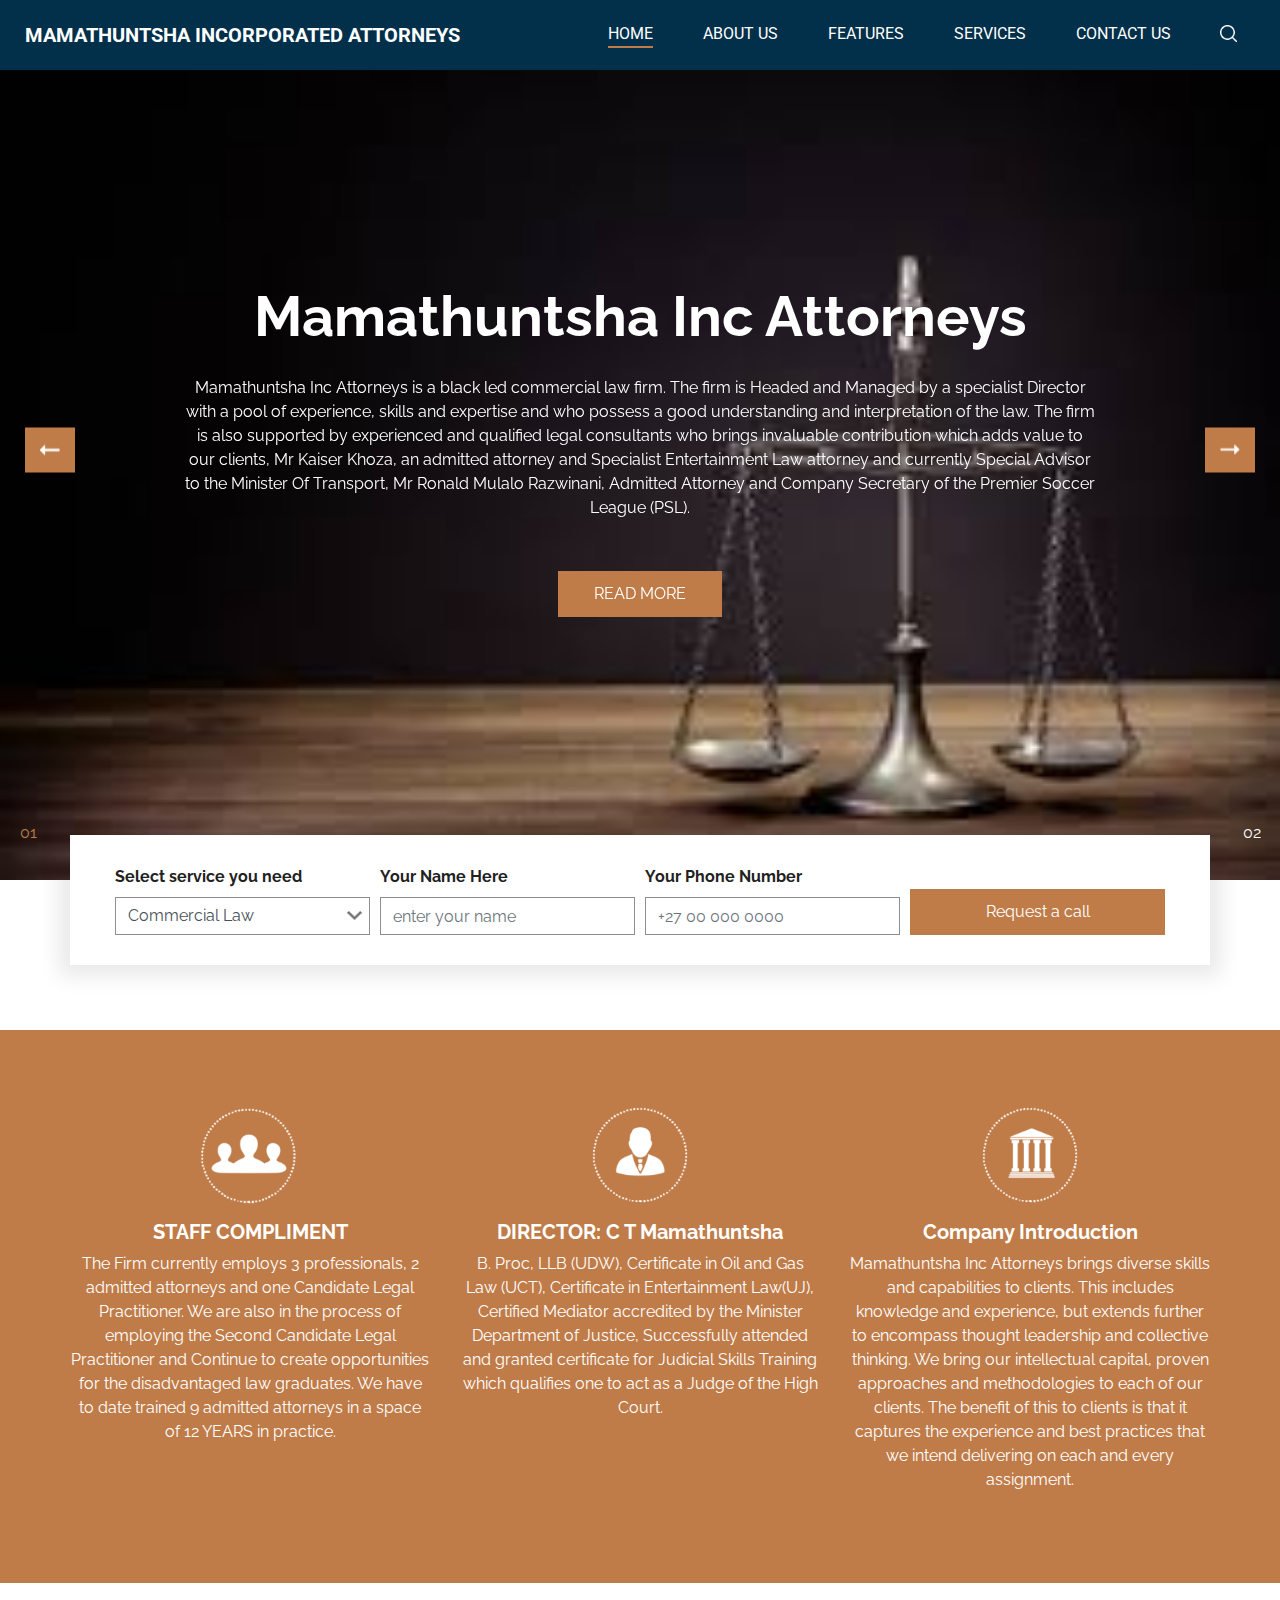
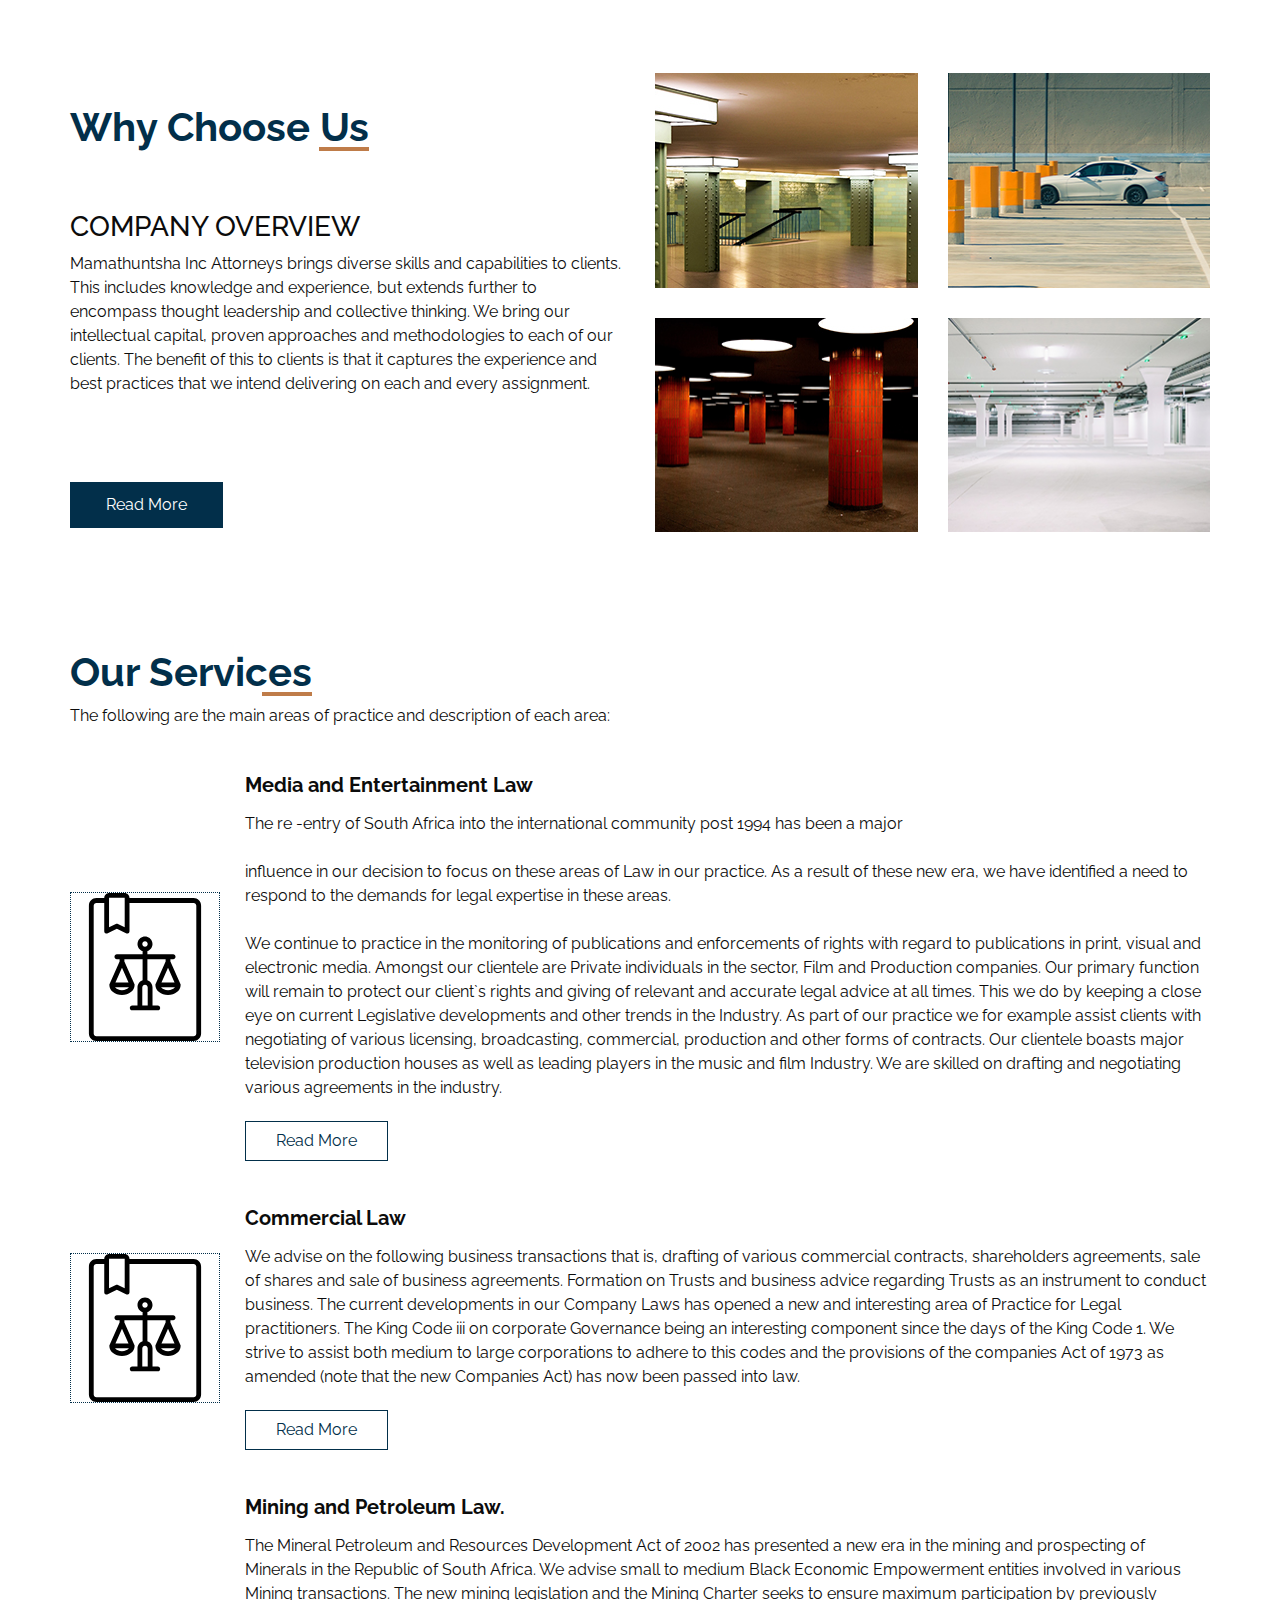
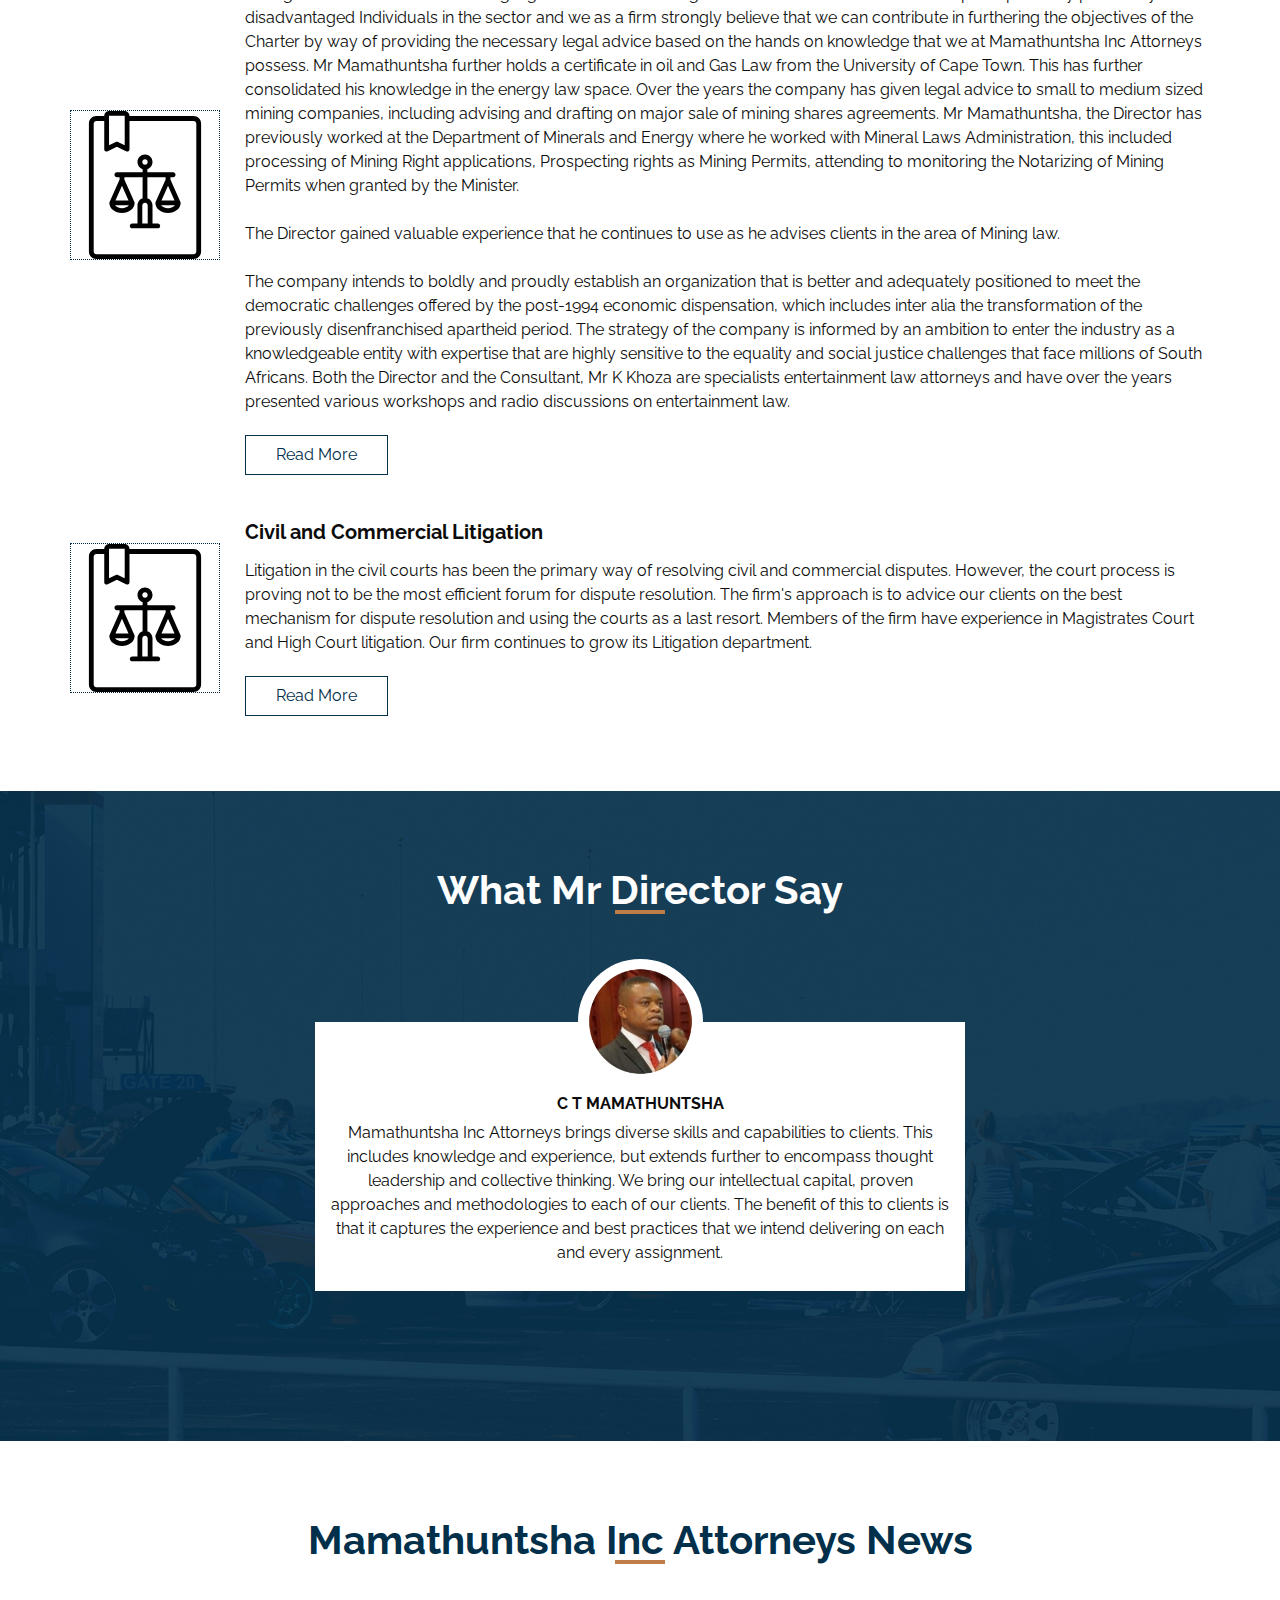
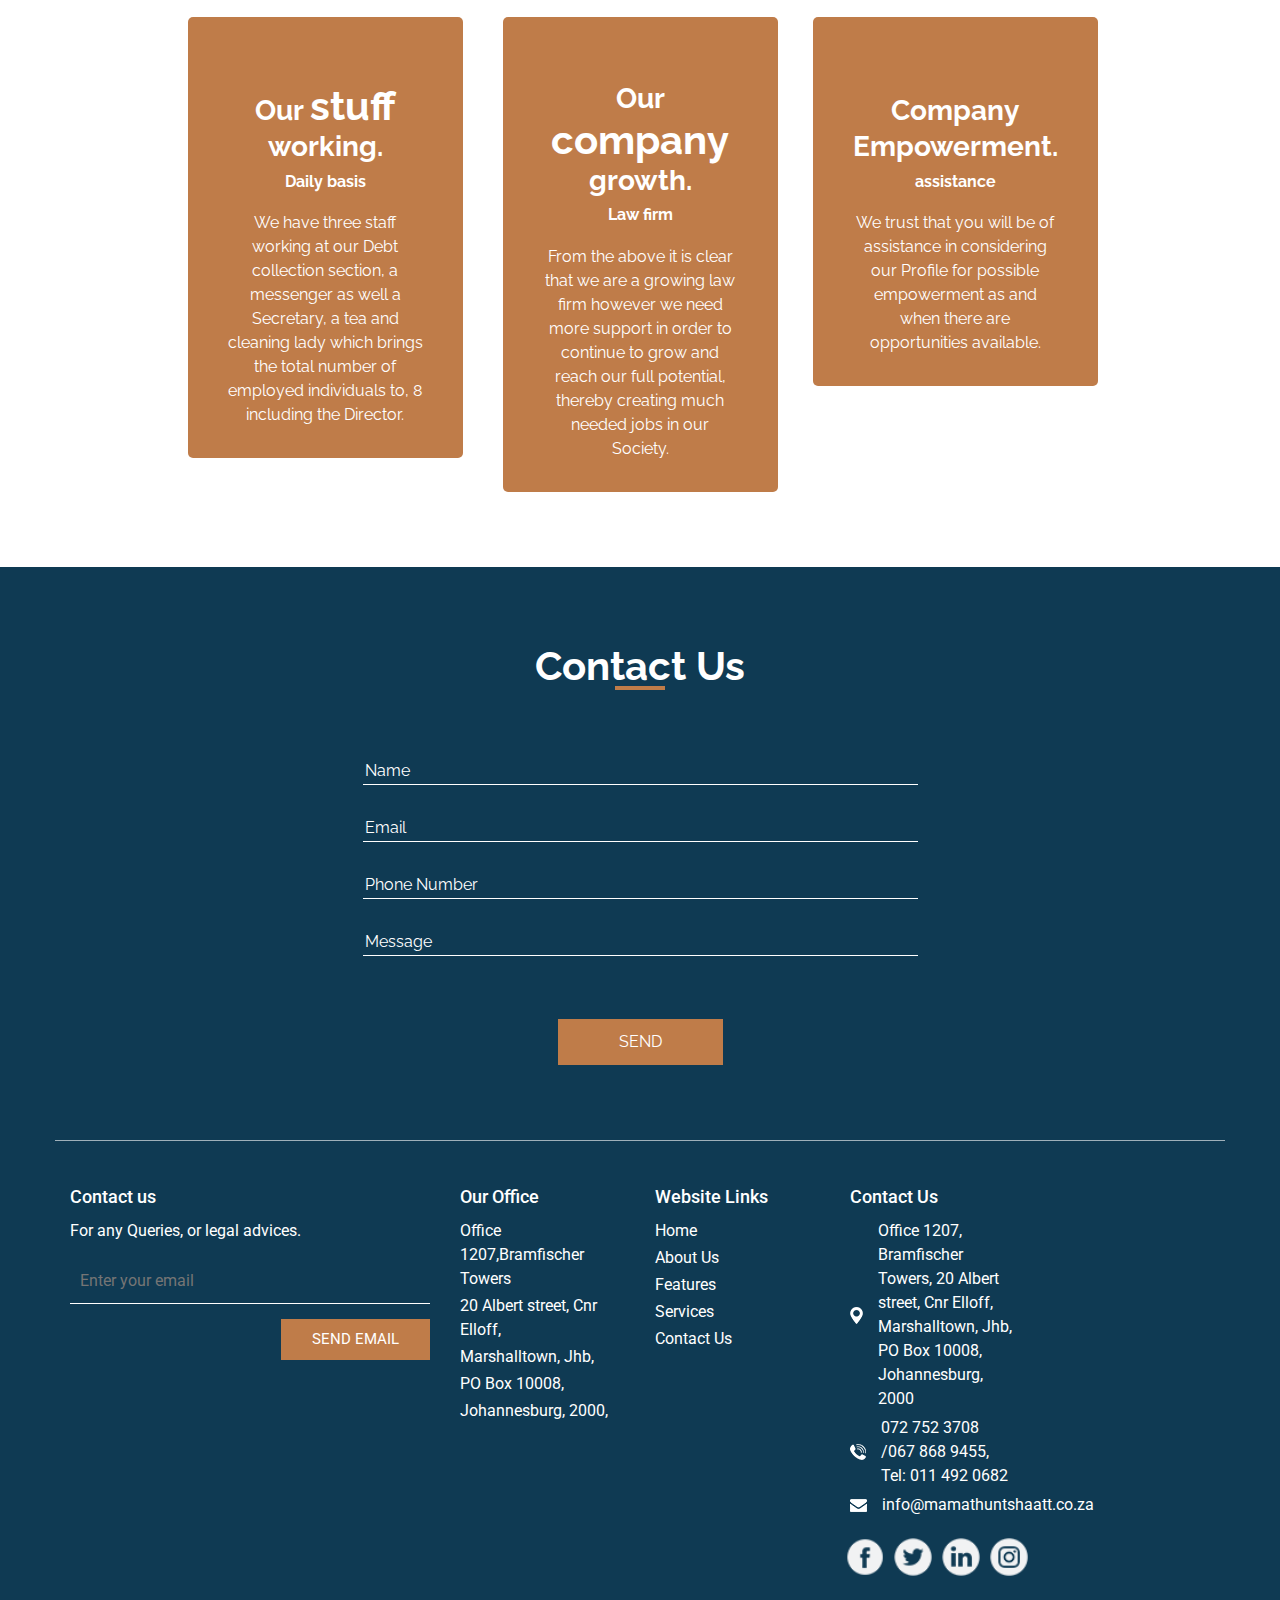
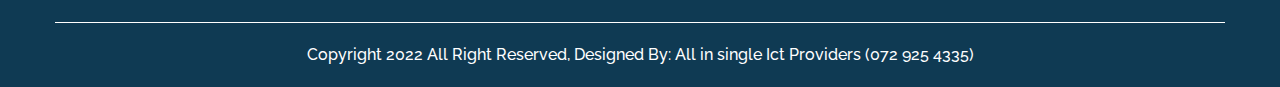
<file: index.html>
<!DOCTYPE html>
<html>

<head>
  <!-- Basic -->
  <meta charset="utf-8" />
  <meta http-equiv="X-UA-Compatible" content="IE=edge" />
  <!-- Mobile Metas -->
  <meta name="viewport" content="width=device-width, initial-scale=1, shrink-to-fit=no" />
  <!-- Site Metas -->
  <meta name="keywords" content="" />
  <meta name="description" content="" />
  <meta name="author" content="" />

  <title>Mamathuntsha Attorneys Inc</title>



  <!-- bootstrap core css -->
  <link rel="stylesheet" type="text/css" href="css/bootstrap.css" />

  <!-- fonts style -->
  <link href="https://fonts.googleapis.com/css?family=Raleway:400,700|Roboto:400,700&display=swap" rel="stylesheet">

  <!-- Custom styles for this template -->
  <link href="css/style.css" rel="stylesheet" />
  <!-- responsive style -->
  <link href="css/responsive.css" rel="stylesheet" />
</head>

<body>
  <div class="hero_area">
    <!-- header section strats -->
    <header class="header_section">
      <div class="container-fluid">
        <nav class="navbar navbar-expand-lg custom_nav-container">
          <a class="navbar-brand" href="index.html">
            <span>
              Mamathuntsha Incorporated Attorneys
            </span>
          </a>
          <button class="navbar-toggler" type="button" data-toggle="collapse" data-target="#navbarSupportedContent" aria-controls="navbarSupportedContent" aria-expanded="false" aria-label="Toggle navigation">
            <span class="navbar-toggler-icon"></span>
          </button>

          <div class="collapse navbar-collapse ml-auto" id="navbarSupportedContent">
            <div class="d-flex ml-auto flex-column flex-lg-row align-items-center">
              <ul class="navbar-nav  ">
                <li class="nav-item active">
                  <a class="nav-link" href="index.html">Home <span class="sr-only">(current)</span></a>
                </li>
                <li class="nav-item">
                  <a class="nav-link" href="about.html"> About Us</a>
                </li>
                <li class="nav-item">
                  <a class="nav-link" href="feature.html"> Features </a>
                </li>
                <li class="nav-item">
                  <a class="nav-link" href="service.html"> Services </a>
                </li>

                <li class="nav-item">
                  <a class="nav-link" href="contact.html">Contact us</a>
                </li>
              </ul>
              <form class="form-inline my-2 my-lg-0 ml-0 ml-lg-4 mb-3 mb-lg-0">
                <button class="btn  my-2 my-sm-0 nav_search-btn" type="submit"></button>
              </form>
            </div>
          </div>
        </nav>
      </div>
    </header>
    <!-- end header section -->
    <!-- slider section -->
    <section class=" slider_section ">
      <div id="carouselExampleIndicators" class="carousel slide" data-ride="carousel">
        <ol class="carousel-indicators">
          <li data-target="#carouselExampleIndicators" data-slide-to="0" class="active">01</li>
          <li data-target="#carouselExampleIndicators" data-slide-to="1">02</li>
        </ol>
        <div class="carousel-inner">
          <div class="carousel-item active">
            <div class="container">
              <div class="detail-box">
                <h1>

                  Mamathuntsha Inc Attorneys  <br>
                   
                </h1>
                <p>
                  Mamathuntsha Inc Attorneys is a black led commercial law firm. The firm is Headed and Managed by a 
                  specialist Director with a pool of experience, skills and expertise and who possess a good understanding 
                  and interpretation of the law. The firm is also supported by experienced and qualified legal consultants 
                  who brings invaluable contribution which adds value to our clients, Mr Kaiser Khoza, an admitted attorney
                   and Specialist Entertainment Law attorney and currently Special Advisor to the Minister Of Transport, 
                   Mr Ronald Mulalo Razwinani, Admitted Attorney and Company Secretary of the Premier Soccer League (PSL).
                </p>
                <div>
                  <a href="about.html">
                    Read More
                  </a>
                </div>
              </div>
            </div>
          </div>
          <div class="carousel-item">
            <div class="container">
              <div class="detail-box">
                <h1>

                  Mamathuntsha Inc Attorneys <br>
                  
                </h1>
                <p>
                  Our goal is to establish and develop the firm into one of the leading black commercial legal 
                  firms in South Africa through, inter alia, timeous provision of high quality legal services to our 
                  clients, providing expertise in diverse areas of law, thereby attracting young lawyers who are 
                  passionate about law and also producing highly skilled and specialist lawyers with business acumen, 
                  flair and integrity.
                </p>
                <div>
                  <a href="about.html">
                    Read More
                  </a>
                </div>
              </div>
            </div>
          </div>

          <div class="carousel-item">
            <div class="container">
              <div class="detail-box">
                <h1>

                  Mamathuntsha Inc Attorneys <br>
                  
                </h1>
                <p>
                  With deep industry and business process expertise, rich legal experience,
                   and adequate resources and a proven track record, our aim is to acquire the 
                   necessary human Capital and skills to help clients minimise risks and improve their performance. 
                </p>
                <div>
                  <a href="about.html">
                    Read More
                  </a>
                </div>
              </div>
            </div>
          </div>

        </div>
        <a class="carousel-control-prev" href="#carouselExampleIndicators" role="button" data-slide="prev">
          <span class="sr-only">Previous</span>
        </a>
        <a class="carousel-control-next" href="#carouselExampleIndicators" role="button" data-slide="next">
          <span class="sr-only">Next</span>
        </a>
      </div>

    </section>
    <!-- end slider section -->
  </div>

  <!-- find section -->
  <section class="find_section">
    <div class="container">
      <form action="">
        <div class=" form-row">
          <div class="col-lg-3">
            <label for="carPark">Select service you need</label>
            <select name="" id="carPark" class="form-control">
              <option value="">Commercial Law</option>
              <option value="">Media and Entertainment Law</option>
              <option value="">Mining and Petroleum Law.</option>
              <option value="">Civil and Commercial Litigation </option>
              <option value="">Trade Marks Law</option>
              <option value="">Employment law</option>
              <option value="">Oil and Gas Law</option>
            </select>
          </div>
          <div class="col-lg-3">
            <label for="parkingName">Your Name Here</label>
            <input type="text" class="form-control" placeholder="enter your name " id="parkingName">
          </div>

          <div class="col-lg-3">
            <label for="parkingNumber">Your Phone Number</label>
            <input type="text" class="form-control" placeholder="+27 00 000 0000 " id="parkingNumber">
          </div>
          <div class="col-lg-3">
            <div class="btn-container">
              <button type="submit" class="">
                Request a call
              </button>
            </div>
          </div>
        </div>

      </form>
    </div>
  </section>

  <!-- end find section -->

  <!-- feature section -->
  <section class="feature_section layout_padding2">
    <div class="container">
      <div class="row">
        <div class="col-md-4">
          <div class="box">
            <div class="img-box">
              <img src="images/money.png" alt="">
            </div>
            <div class="detail-box">
              <h5>
                STAFF COMPLIMENT
              </h5>
              <p>
                The Firm currently employs 3 professionals, 2 admitted attorneys and one Candidate Legal Practitioner.
                 We are also in the process of employing the Second Candidate Legal Practitioner and Continue to create 
                 opportunities for the disadvantaged law graduates. We have to date trained 9 admitted attorneys in a space 
                 of 12 YEARS in practice. 
              </p>
            </div>
          </div>
        </div>
        <div class="col-md-4">
          <div class="box">
            <div class="img-box">
              <img src="images/clock.png" alt="">
            </div>
            <div class="detail-box">
              <h5>
                DIRECTOR: C T Mamathuntsha
              </h5>
              <p>
                B. Proc, LLB (UDW), Certificate in Oil and Gas Law (UCT), Certificate in Entertainment Law(UJ), 
                Certified Mediator accredited by the Minister  Department of Justice, Successfully attended and granted 
                certificate for Judicial Skills Training which qualifies one to act as a Judge of the High Court. 
              </p>
            </div>
          </div>
        </div>
        <div class="col-md-4">
          <div class="box">
            <div class="img-box">
              <img src="images/man.png" alt="">
            </div>
            <div class="detail-box">
              <h5>
               Company Introduction
              </h5>
              <p>
                Mamathuntsha Inc Attorneys brings diverse skills and capabilities to clients. 
                This includes knowledge and experience, but extends further to encompass thought 
                leadership and collective thinking. We bring our intellectual capital, proven approaches and
                 methodologies to each of our clients. The benefit of this to clients is that it captures the experience 
                 and best practices that we intend delivering on each and every assignment.  
              </p>
            </div>
          </div>
        </div>
      </div>
    </div>
  </section>

  <!-- end feature section -->

  <!-- why section -->
  <section class="why_section layout_padding">
    <div class="container">
      <div class="row">
        <div class="col-md-6">
          <div class="detail-box">
            <div class="heading_container">
              <h2>
                Why Choose Us
              </h2>
            </div>

            <p>

              <h3>COMPANY OVERVIEW</h3>
              Mamathuntsha Inc Attorneys brings diverse skills and capabilities to clients. 
              This includes knowledge and experience, but extends further to encompass thought leadership and 
              collective thinking. We bring our intellectual capital, proven approaches and methodologies to each of 
              our clients. The benefit of this to clients is that it captures the experience and best practices that we 
              intend delivering on each and every assignment.  
            </p>
            <div>
              <a href="about.html">
                Read More
              </a>
            </div>
          </div>
        </div>
        <div class="col-md-6">
          <div class="img-container">
            <div class="row">
              <div class="col-sm-6">
                <div class="img-box">
                  <img src="images/w-1.jpg" alt="">
                  <a href="">
                    <img src="images/link.png" alt="">
                  </a>
                </div>
              </div>
              <div class="col-sm-6">
                <div class="img-box">
                  <img src="images/w-2.jpg" alt="">
                  <a href="">
                    <img src="images/link.png" alt="">
                  </a>
                </div>
              </div>
              <div class="col-sm-6">
                <div class="img-box">
                  <img src="images/w-3.jpg" alt="">
                  <a href="">
                    <img src="images/link.png" alt="">
                  </a>
                </div>
              </div>
              <div class="col-sm-6">
                <div class="img-box">
                  <img src="images/w-4.jpg" alt="">
                  <a href="">
                    <img src="images/link.png" alt="">
                  </a>
                </div>
              </div>
            </div>
          </div>
        </div>
      </div>
    </div>
  </section>

  <!-- end why section -->

  <!-- service section -->

  <section class="service_section layout_padding-bottom">
    <div class="container">
      <div class="heading_container">
        <h2>
          Our Services
        </h2>
      </div>
      <p>
        The following are the main areas of practice and description of each area:
      </p>
      <div class="box">
        <div class="img-box">
         <img src="images/law.svg.svg" alt="">
        </div>
        <div class="detail-box">
          <h5>
            Media and Entertainment Law
          </h5>
          <p>
            The re -entry of South Africa into the international community post 1994 has been a major <br> <br>

            influence in our decision to focus on these areas of Law in our practice. As a result of these new era, we have identified a need to respond to the demands
             for legal expertise in these areas. <br> <br>

             We continue to practice in the monitoring of publications and enforcements of
              rights with regard to publications in print, visual and electronic media. Amongst our 
              clientele are Private individuals in the sector, Film and Production companies. Our primary 
              function will remain to protect our client`s rights and giving of relevant and accurate legal advice
               at all times. This we do by keeping a close eye on current Legislative developments and other trends
                in the Industry. As part of our practice we for example assist clients with negotiating of various
                 licensing, broadcasting, commercial, production and other forms of contracts. Our clientele boasts
                  major television production houses as well as leading players in the music and film Industry.
                   We are skilled on drafting and negotiating various agreements in the industry.   
          </p>
          <div>
            <a href="service.html">
              Read More
            </a>
          </div>
        </div>
      </div>
      <div class="box">
        <div class="img-box">
          <img src="images/law.svg.svg" alt="">
        </div>
        <div class="detail-box">
          <h5>
            Commercial Law
          </h5>
          <p>
            We advise on the following business transactions that is, drafting of various commercial contracts, 
            shareholders agreements, sale of shares and sale of business agreements. Formation on Trusts and business 
            advice regarding Trusts as an instrument to conduct business.  The current developments in our Company Laws 
            has opened a new and interesting area of Practice for Legal practitioners. The King Code iii on corporate 
            Governance being an interesting component since the days of the King Code 1. We strive to assist both medium 
            to large corporations to adhere to this codes and the provisions of the companies Act of 1973 as amended 
            (note that the new Companies Act) has now been passed into law.       
          </p>
          <div>
            <a href="service.html">
              Read More
            </a>
          </div>
        </div>
      </div>
      <div class="box">
        <div class="img-box">
          <img src="images/law.svg.svg" alt="">

        </div>
        <div class="detail-box">
          <h5>
            Mining and Petroleum Law.
          </h5>
          <p>
            The Mineral Petroleum and Resources Development Act of 2002 has presented a new era in the mining and prospecting 
            of Minerals in the Republic of South Africa. We advise small to medium Black Economic Empowerment entities involved
             in various Mining transactions. The new mining legislation and the Mining Charter seeks to ensure maximum
              participation by previously disadvantaged Individuals in the sector and we as a firm strongly believe that 
              we can contribute in furthering the objectives of the Charter 
              by way of providing the necessary legal advice based on the hands on knowledge that we at Mamathuntsha Inc 
              Attorneys possess. Mr Mamathuntsha further holds a certificate in oil and Gas Law from the University 
              of Cape Town. This has further consolidated his knowledge in the energy law space. Over the years the company 
              has given legal advice to small to medium sized mining companies, including advising and drafting on major sale
               of mining shares agreements. Mr Mamathuntsha, the Director has previously worked at the Department of Minerals 
               and Energy where he worked with Mineral Laws Administration, this included processing of Mining Right 
               applications, Prospecting rights as Mining Permits, attending to monitoring the Notarizing of Mining Permits 
               when granted by the Minister. <br> <br>

               The Director gained valuable experience that he continues to use as he advises clients in the area of Mining law. <br>      <br>

               The company intends to boldly and proudly establish an organization that is better and adequately positioned
                to meet the democratic challenges offered by the post-1994 economic dispensation, which includes inter alia 
                the transformation of the previously disenfranchised apartheid period. The strategy of the company is informed
                 by an ambition to enter the industry as a knowledgeable entity with expertise that are highly sensitive to 
                 the equality and social justice challenges that face millions of  South Africans. Both the Director and the
                  Consultant, Mr K  Khoza are specialists  entertainment law attorneys and have over the years presented 
                  various workshops and radio discussions on entertainment law.  


          </p>
          <div>
            <a href="service.html">
              Read More
            </a>
          </div>
        </div>
      </div>
      <div class="box">
        <div class="img-box">
          <img src="images/law.svg.svg" alt="">
        </div>
        <div class="detail-box">
          <h5>
            Civil and Commercial Litigation 
          </h5>
          <p>
            Litigation in the civil courts has been the primary way of resolving civil and commercial disputes. 
            However, the court process is proving not to be the most efficient forum for dispute resolution.  
            The firm's approach is to advice our clients on the best mechanism for dispute resolution and using 
            the courts as a last resort. Members of the firm have experience in Magistrates Court and High Court litigation.
             Our firm continues to grow its Litigation department. 
          </p>
          <div>
            <a href="service.html">
              Read More
            </a>
          </div>
        </div>
      </div>
    </div>
  </section>

  <!-- end service section -->

  <!-- client section -->

  <section class="client_section layout_padding">
    <div class="container">
      <div class="heading_container">
        <h2>
          What Mr Director Say
        </h2>
      </div>
      <div id="carouselExample2Indicators" class="carousel slide" data-ride="carousel">
     
        <div class="carousel-inner">
          <div class="carousel-item active">
            <div class="box">
              <div class="img-box">
                <img src="images/client.png" alt="">
              </div>
              <div class="detail-box">
                <h6>
                  C T Mamathuntsha
                </h6>
                <p>
                  Mamathuntsha Inc Attorneys brings diverse skills and capabilities to clients. This includes 
                  knowledge and experience, but extends further to encompass thought leadership and collective thinking. 
                  We bring our intellectual capital, proven approaches and methodologies to each of our clients. The benefit 
                  of this to clients is that it captures the experience and best practices that we intend delivering on each
                   and every assignment.  
                </p>
              </div>
            </div>
          </div>    
        </div>
      </div>

    </div>
  </section>

  <!-- end client section -->

  <!-- rate section -->

  <section class="rate_section layout_padding">
    <div class="container">
      <div class="heading_container">
        <h2>
          Mamathuntsha Inc Attorneys News
        </h2>
      </div>
      <div class="rate_container">
        <div class="box">
          <div class="detail-box">
            <div class="price">
              <h3>
                Our <span>stuff</span> working.

              </h3>
              <h6>
                Daily basis
              </h6>
            </div>
            <p>
              We have three staff working at our Debt collection section, a messenger as well a Secretary,
               a tea and cleaning lady which brings the total number of employed individuals to, 8 including the Director.
            </p>
          </div>          
        </div>
        <div class="box">
          <div class="detail-box">
            <div class="price">
              <h3>
                Our <span>company</span> growth.

              </h3>
              <h6>
              Law firm 
              </h6>
            </div>
            <p>
              From the above it is clear that we are a growing law firm however we need more support in order
               to continue to grow and reach our full potential, thereby creating much needed jobs in our Society.
            </p>
          </div>         
        </div>
        <div class="box">
          <div class="detail-box">
            <div class="price">
              <h3>
                Company <span> </span>Empowerment.

              </h3>
              <h6>
                assistance
              </h6>
            </div>
            <p>
              We trust that you will be of assistance in considering our Profile for possible empowerment 
              as and when there are opportunities available.
            </p>
          </div>          
        </div>
      </div>
    </div>
  </section>

  <!-- end rate section -->

  <!-- contact section -->

  <section class="contact_section layout_padding">
    <div class="container">
      <div class="heading_container">
        <h2>
          Contact Us
        </h2>
      </div>
      <div class="">
        <div class="row">
          <div class="col-md-6 mx-auto">
            <form action="">
              <div class="contact_form-container">
                <div>
                  <div>
                    <input type="text" placeholder="Name">
                  </div>
                  <div>
                    <input type="email" placeholder="Email">
                  </div>
                  <div>
                    <input type="text" placeholder="Phone Number">
                  </div>
                  <div class="">
                    <input type="text" placeholder="Message" class="message_input">
                  </div>
                  <div class="mt-5 d-flex justify-content-center ">
                    <button type="submit">
                      Send
                    </button>
                  </div>
                </div>

              </div>

            </form>
          </div>
        </div>
      </div>
    </div>
  </section>


  <!-- end contact section -->

  <!-- info section -->

  <section class="info_section ">
    <div class="container">
      <div class="row">
        <div class="col-lg-4">
          <h6>
           Contact us
          </h6>
          <p>
            For any Queries, or legal advices.
          </p>
          <form action="">
            <input type="text" placeholder="Enter your email">
            <div class="d-flex justify-content-end">
              <button>
                Send Email
              </button>
            </div>
          </form>
        </div>
        <div class="col-lg-2">
          <h6>
            Our Office
          </h6>
          <ul>
            <li>
              <a href="contact.html">
                Office 1207,Bramfischer Towers
              </a>
            </li>
            <li>
              <a href="contact.html">
                20 Albert street, Cnr Elloff, 
              </a>
            </li>
            <li>
              <a href="contact.html">
                Marshalltown, Jhb,
              </a>
            </li>
            <li>
              <a href="contact.html">
                PO Box 10008,
              </a>
            </li>
            <li>
              <a href="contact.html">
                Johannesburg, 2000, 
              </a>
            </li>
          </ul>
        </div>
        <div class="col-lg-2">
          <h6>
            Website Links
          </h6>
          <ul>
            <li>
              <a href="index.html">
                Home
              </a>
            </li>
            <li>
              <a href="about.html">
                About Us
              </a>
            </li>
            <li>
              <a href="feature.html">
                Features
              </a>
            </li>
            <li>
              <a href="service.html">
                Services
              </a>
            </li>
            <li>
              <a href="contact.html">
                Contact Us
              </a>
            </li>
          </ul>
        </div>      
        <div class="col-lg-2">
          <h6>
            Contact Us
          </h6>
          <div class="info_link-box">
            <a href="contact.html">
              <img src="images/location.png" alt="">
              <span> Office 1207, Bramfischer Towers, 20 Albert street, Cnr Elloff,
                 Marshalltown, Jhb, PO Box 10008, Johannesburg, 2000  </span>
            </a>
            <a href="contact.html">
              <img src="images/call.png" alt="">
              <span>072 752 3708 /067 868 9455, Tel: 011 492 0682 </span>
            </a> 
            <a href="contact.html">
              <img src="images/envelope.png" alt="">
              <span> info@mamathuntshaatt.co.za</span>
            </a>
          </div>
          <div class="info_social">
            <div>
              <a href="contact.html">
                <img src="images/fb.png" alt="">
              </a>
            </div>
            <div>
              <a href="contact.html">
                <img src="images/twitter.png" alt="">
              </a>
            </div>
            <div>
              <a href="contact.html">
                <img src="images/linkedin.png" alt="">
              </a>
            </div>
            <div>
              <a href="contact.html">
                <img src="images/insta.png" alt="">
              </a>
            </div>
          </div>
        </div>
      </div>
    </div>
  </section>

  <!-- end info section -->


  <!-- footer section -->
  <section class="container-fluid footer_section">
    <p class="copyright_text">Copyright 2022 All Right Reserved, Designed By: All in single Ict Providers (072 925 4335)</p>
  </section>
  <!-- footer section -->


  <script type="text/javascript" src="js/jquery-3.4.1.min.js"></script>
  <script type="text/javascript" src="js/bootstrap.js"></script>
  <script type="text/javascript" src="js/custom.js"></script>

</body>

</html>
</file>
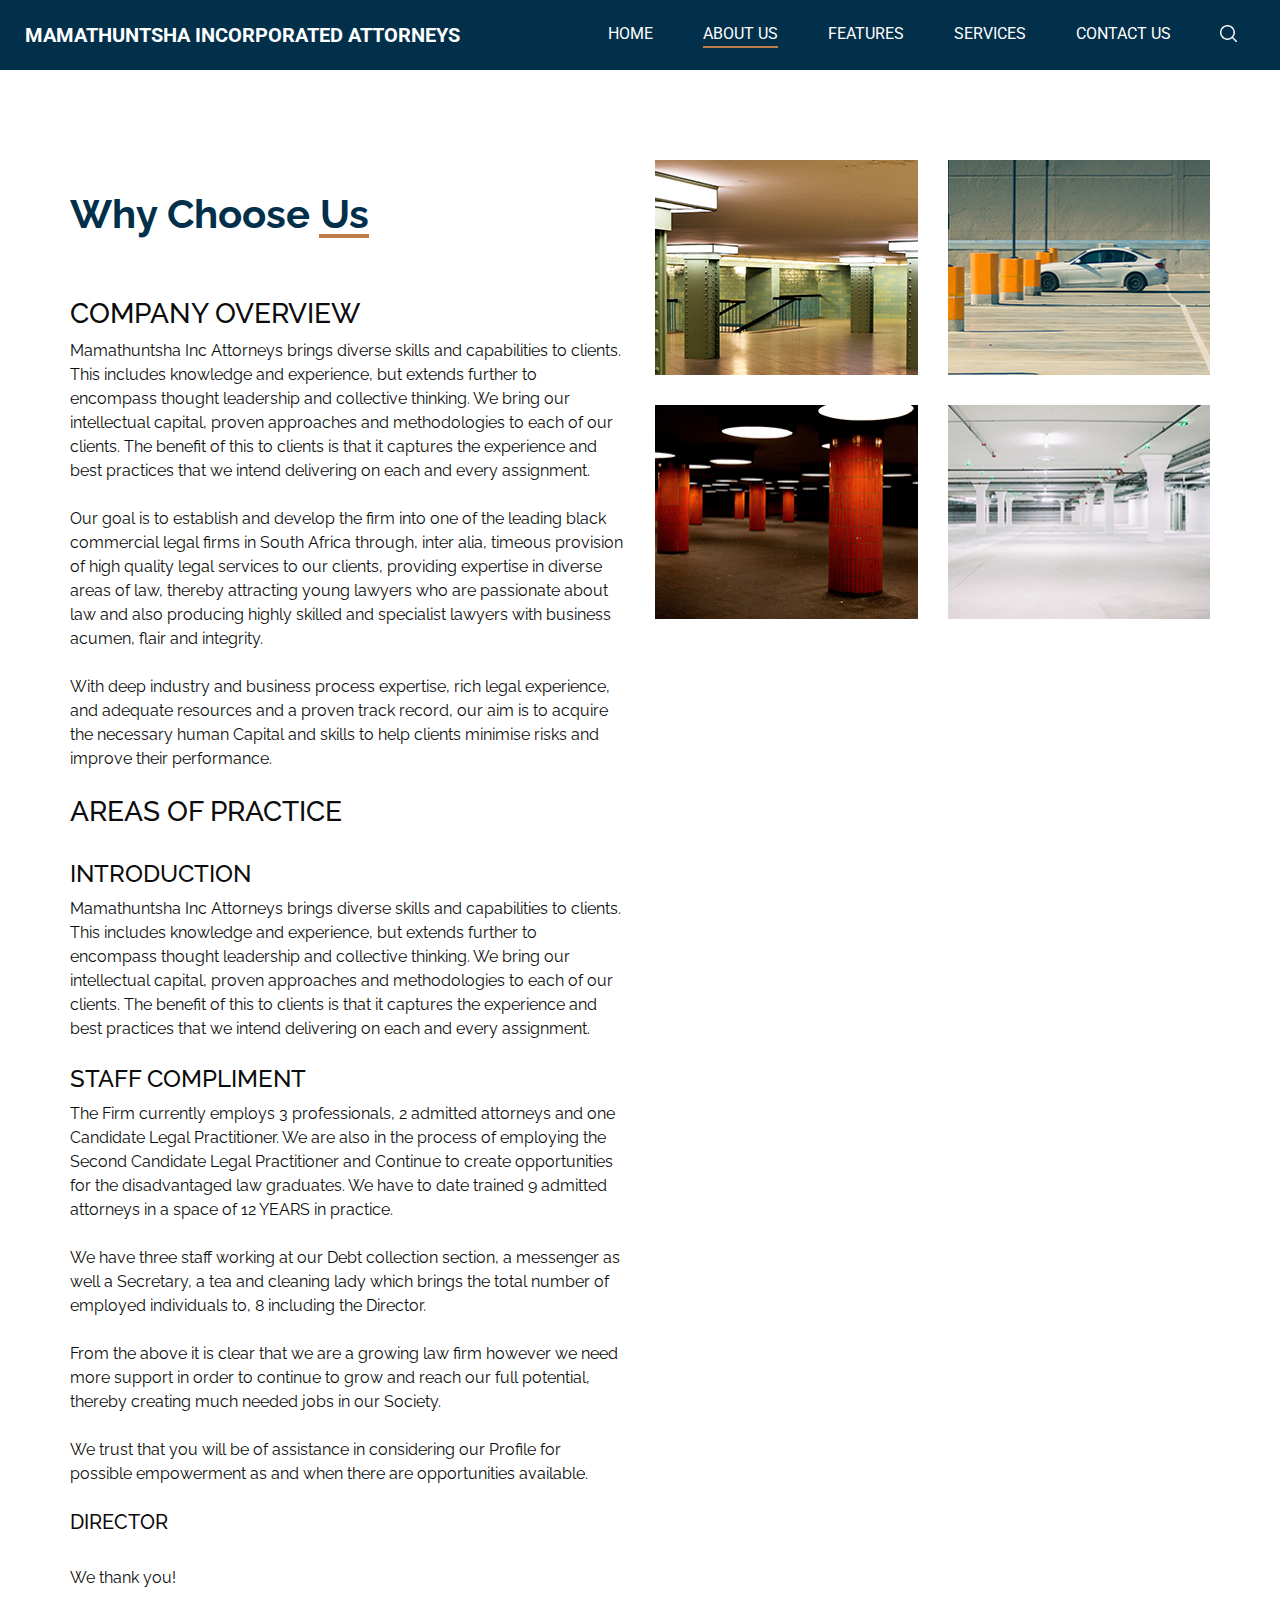
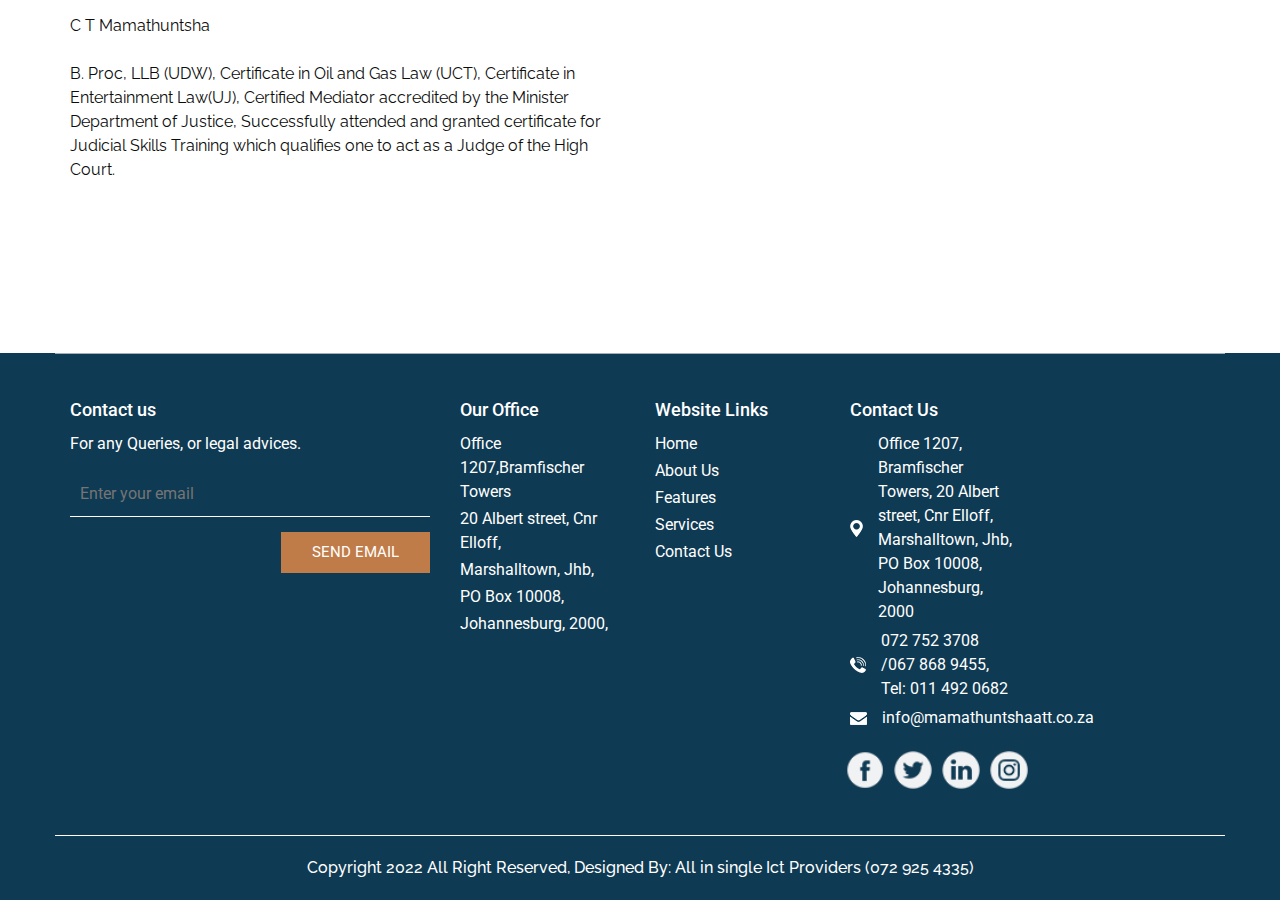
<file: about.html>
<!DOCTYPE html>
<html>

<head>
  <!-- Basic -->
  <meta charset="utf-8" />
  <meta http-equiv="X-UA-Compatible" content="IE=edge" />
  <!-- Mobile Metas -->
  <meta name="viewport" content="width=device-width, initial-scale=1, shrink-to-fit=no" />
  <!-- Site Metas -->
  <meta name="keywords" content="" />
  <meta name="description" content="" />
  <meta name="author" content="" />

  <title>Mamathuntsha Attorneys Inc</title>



  <!-- bootstrap core css -->
  <link rel="stylesheet" type="text/css" href="css/bootstrap.css" />

  <!-- fonts style -->
  <link href="https://fonts.googleapis.com/css?family=Raleway:400,700|Roboto:400,700&display=swap" rel="stylesheet">

  <!-- Custom styles for this template -->
  <link href="css/style.css" rel="stylesheet" />
  <!-- responsive style -->
  <link href="css/responsive.css" rel="stylesheet" />
</head>

<body class="sub_page">
  <div class="hero_area">
    <!-- header section strats -->
    <header class="header_section">
      <div class="container-fluid">
        <nav class="navbar navbar-expand-lg custom_nav-container">
          <a class="navbar-brand" href="index.html">
            <span>
              Mamathuntsha Incorporated Attorneys
            </span>
          </a>
          <button class="navbar-toggler" type="button" data-toggle="collapse" data-target="#navbarSupportedContent" aria-controls="navbarSupportedContent" aria-expanded="false" aria-label="Toggle navigation">
            <span class="navbar-toggler-icon"></span>
          </button>

          <div class="collapse navbar-collapse ml-auto" id="navbarSupportedContent">
            <div class="d-flex ml-auto flex-column flex-lg-row align-items-center">
              <ul class="navbar-nav  ">
                <li class="nav-item ">
                  <a class="nav-link" href="index.html">Home <span class="sr-only">(current)</span></a>
                </li>
                <li class="nav-item active">
                  <a class="nav-link" href="about.html"> About Us</a>
                </li>
                <li class="nav-item">
                  <a class="nav-link" href="feature.html"> Features </a>
                </li>
                <li class="nav-item">
                  <a class="nav-link" href="service.html"> Services </a>
                </li>

                <li class="nav-item">
                  <a class="nav-link" href="contact.html">Contact us</a>
                </li>
              </ul>
              <form class="form-inline my-2 my-lg-0 ml-0 ml-lg-4 mb-3 mb-lg-0">
                <button class="btn  my-2 my-sm-0 nav_search-btn" type="submit"></button>
              </form>
            </div>
          </div>
        </nav>
      </div>
    </header>
    <!-- end header section -->
  </div>


   <!-- why section -->
   <section class="why_section layout_padding">
    <div class="container">
      <div class="row">
        <div class="col-md-6">
          <div class="detail-box">
            <div class="heading_container">
              <h2>
                Why Choose Us
              </h2>
            </div>

            <p>

              <h3>COMPANY OVERVIEW</h3>
              Mamathuntsha Inc Attorneys brings diverse skills and capabilities to clients. 
              This includes knowledge and experience, but extends further to encompass thought leadership and 
              collective thinking. We bring our intellectual capital, proven approaches and methodologies to each of 
              our clients. The benefit of this to clients is that it captures the experience and best practices that we 
              intend delivering on each and every assignment.   <br>  <br>         
           
              Our goal is to establish and develop the firm into one of the leading black commercial
               legal firms in South Africa through, inter alia, timeous provision of high quality legal 
               services to our clients, providing expertise in diverse areas of law, thereby attracting young 
               lawyers who are passionate about law and also producing highly skilled and specialist lawyers with 
               business acumen, flair and integrity. <br> <br>
            
              With deep industry and business process expertise, rich legal experience,
               and adequate resources and a proven track record, our aim is to acquire the
                necessary human Capital and skills to help clients minimise risks and improve their performance. <br> <br>
            
            <h3>AREAS OF PRACTICE </h3>  <br>
            <h4>INTRODUCTION </h4>  
            
              Mamathuntsha Inc Attorneys brings diverse skills and capabilities to clients. 
              This includes knowledge and experience, but extends further to encompass thought 
              leadership and collective thinking. We bring our intellectual capital, proven approaches 
              and methodologies to each of our clients. The benefit of this to clients is that it captures 
              the experience and best practices that we intend delivering on each and every assignment. <br> <br>
           
            <h4>STAFF COMPLIMENT</h4> 
            
            The Firm currently employs 3 professionals, 2 admitted attorneys and one Candidate Legal Practitioner.
             We are also in the process of employing the Second Candidate Legal Practitioner and Continue to create 
             opportunities for the disadvantaged law graduates. We have to date trained 9 admitted attorneys in a space 
             of 12 YEARS in practice.  <br> <br>

             We have three staff working at our Debt collection section, a messenger as well a Secretary, 
             a tea and cleaning lady which brings the total number of employed individuals to, 8 including the Director. <br> <br>

             From the above it is clear that we are a growing law firm however we need more support in order to 
             continue to grow and reach our full potential, thereby creating much needed jobs in our Society. <br> <br>

             We trust that you will be of assistance in considering our Profile for possible empowerment 
             as and when there are opportunities available. <br> <br>
            
             <h5>DIRECTOR</h5> <br>

             We thank you! <br> <br>

             C T Mamathuntsha <br> <br>

             B. Proc, LLB (UDW), Certificate in Oil and Gas Law (UCT),
              Certificate in Entertainment Law(UJ), Certified Mediator accredited by the Minister  
              Department of Justice, Successfully attended and granted certificate for Judicial Skills 
              Training which qualifies one to act as a Judge of the High Court. 
            </p>        
          </div>
        </div>
        <div class="col-md-6">
          <div class="img-container">
            <div class="row">
              <div class="col-sm-6">
                <div class="img-box">
                  <img src="images/w-1.jpg" alt="">
                  <a href="">
                    <img src="images/link.png" alt="">
                  </a>
                </div>
              </div>
              <div class="col-sm-6">
                <div class="img-box">
                  <img src="images/w-2.jpg" alt="">
                  <a href="">
                    <img src="images/link.png" alt="">
                  </a>
                </div>
              </div>
              <div class="col-sm-6">
                <div class="img-box">
                  <img src="images/w-3.jpg" alt="">
                  <a href="">
                    <img src="images/link.png" alt="">
                  </a>
                </div>
              </div>
              <div class="col-sm-6">
                <div class="img-box">
                  <img src="images/w-4.jpg" alt="">
                  <a href="">
                    <img src="images/link.png" alt="">
                  </a>
                </div>
              </div>
            </div>
          </div>
        </div>
      </div>
    </div>
  </section>

  <!-- end why section -->


  <!-- service section -->

<!-- info section -->

<section class="info_section ">
  <div class="container">
    <div class="row">
      <div class="col-lg-4">
        <h6>
         Contact us
        </h6>
        <p>
          For any Queries, or legal advices.
        </p>
        <form action="">
          <input type="text" placeholder="Enter your email">
          <div class="d-flex justify-content-end">
            <button>
              Send Email
            </button>
          </div>
        </form>
      </div>
      <div class="col-lg-2">
        <h6>
          Our Office
        </h6>
        <ul>
          <li>
            <a href="contact.html">
              Office 1207,Bramfischer Towers
            </a>
          </li>
          <li>
            <a href="contact.html">
              20 Albert street, Cnr Elloff, 
            </a>
          </li>
          <li>
            <a href="contact.html">
              Marshalltown, Jhb,
            </a>
          </li>
          <li>
            <a href="contact.html">
              PO Box 10008,
            </a>
          </li>
          <li>
            <a href="contact.html">
              Johannesburg, 2000, 
            </a>
          </li>
        </ul>
      </div>
      <div class="col-lg-2">
        <h6>
          Website Links
        </h6>
        <ul>
          <li>
            <a href="index.html">
              Home
            </a>
          </li>
          <li>
            <a href="about.html">
              About Us
            </a>
          </li>
          <li>
            <a href="feature.html">
              Features
            </a>
          </li>
          <li>
            <a href="service.html">
              Services
            </a>
          </li>
          <li>
            <a href="contact.html">
              Contact Us
            </a>
          </li>
        </ul>
      </div>      
      <div class="col-lg-2">
        <h6>
          Contact Us
        </h6>
        <div class="info_link-box">
          <a href="contact.html">
            <img src="images/location.png" alt="">
            <span> Office 1207, Bramfischer Towers, 20 Albert street, Cnr Elloff,
               Marshalltown, Jhb, PO Box 10008, Johannesburg, 2000  </span>
          </a>
          <a href="contact.html">
            <img src="images/call.png" alt="">
            <span>072 752 3708 /067 868 9455, Tel: 011 492 0682 </span>
          </a> 
          <a href="contact.html">
            <img src="images/envelope.png" alt="">
            <span> info@mamathuntshaatt.co.za</span>
          </a>
        </div>
        <div class="info_social">
          <div>
            <a href="contact.html">
              <img src="images/fb.png" alt="">
            </a>
          </div>
          <div>
            <a href="contact.html">
              <img src="images/twitter.png" alt="">
            </a>
          </div>
          <div>
            <a href="contact.html">
              <img src="images/linkedin.png" alt="">
            </a>
          </div>
          <div>
            <a href="contact.html">
              <img src="images/insta.png" alt="">
            </a>
          </div>
        </div>
      </div>
    </div>
  </div>
</section>

<!-- end info section -->


<!-- footer section -->
<section class="container-fluid footer_section">
  <p class="copyright_text">Copyright 2022 All Right Reserved, Designed By: All in single Ict Providers (072 925 4335)</p>
</section>
<!-- footer section -->


<script type="text/javascript" src="js/jquery-3.4.1.min.js"></script>
<script type="text/javascript" src="js/bootstrap.js"></script>
<script type="text/javascript" src="js/custom.js"></script>

</body>

</html>
</file>
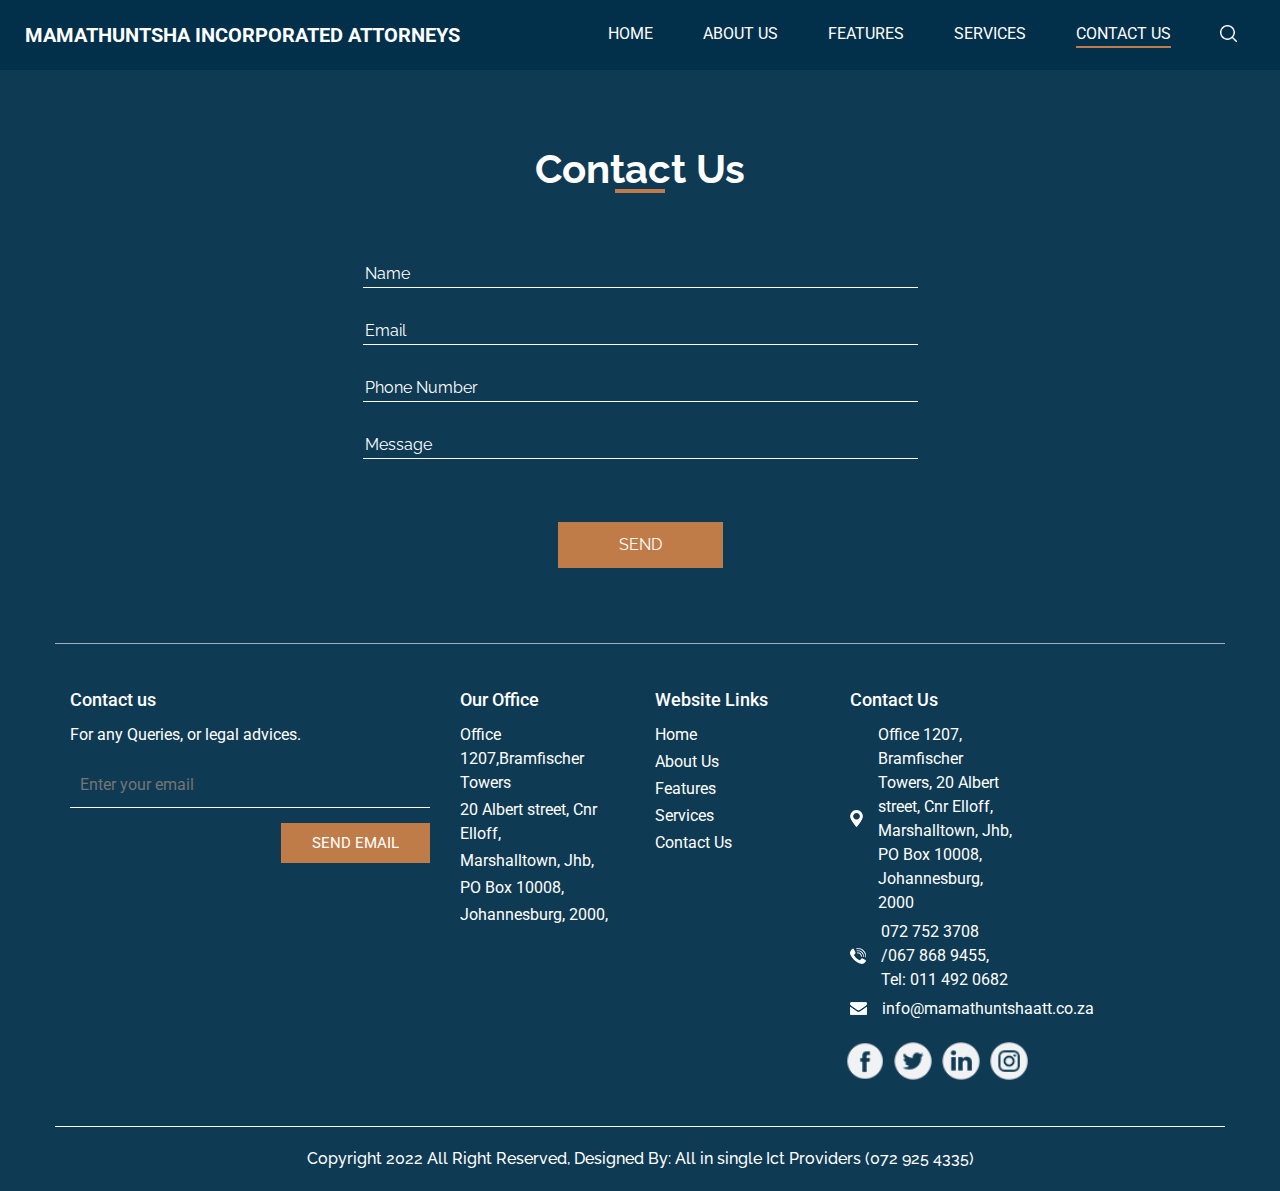
<file: contact.html>
<!DOCTYPE html>
<html>

<head>
  <!-- Basic -->
  <meta charset="utf-8" />
  <meta http-equiv="X-UA-Compatible" content="IE=edge" />
  <!-- Mobile Metas -->
  <meta name="viewport" content="width=device-width, initial-scale=1, shrink-to-fit=no" />
  <!-- Site Metas -->
  <meta name="keywords" content="" />
  <meta name="description" content="" />
  <meta name="author" content="" />

  <title>Mamathuntsha Attorneys Inc</title>



  <!-- bootstrap core css -->
  <link rel="stylesheet" type="text/css" href="css/bootstrap.css" />

  <!-- fonts style -->
  <link href="https://fonts.googleapis.com/css?family=Raleway:400,700|Roboto:400,700&display=swap" rel="stylesheet">

  <!-- Custom styles for this template -->
  <link href="css/style.css" rel="stylesheet" />
  <!-- responsive style -->
  <link href="css/responsive.css" rel="stylesheet" />
</head>

<body class="sub_page">
  <div class="hero_area">
    <!-- header section strats -->
    <header class="header_section">
      <div class="container-fluid">
        <nav class="navbar navbar-expand-lg custom_nav-container">
          <a class="navbar-brand" href="index.html">
            <span>
              Mamathuntsha Incorporated Attorneys
            </span>
          </a>
          <button class="navbar-toggler" type="button" data-toggle="collapse" data-target="#navbarSupportedContent" aria-controls="navbarSupportedContent" aria-expanded="false" aria-label="Toggle navigation">
            <span class="navbar-toggler-icon"></span>
          </button>

          <div class="collapse navbar-collapse ml-auto" id="navbarSupportedContent">
            <div class="d-flex ml-auto flex-column flex-lg-row align-items-center">
              <ul class="navbar-nav  ">
                <li class="nav-item ">
                  <a class="nav-link" href="index.html">Home <span class="sr-only">(current)</span></a>
                </li>
                <li class="nav-item">
                  <a class="nav-link" href="about.html"> About Us</a>
                </li>
                <li class="nav-item">
                  <a class="nav-link" href="feature.html"> Features </a>
                </li>
                <li class="nav-item">
                  <a class="nav-link" href="service.html"> Services </a>
                </li>

                <li class="nav-item active">
                  <a class="nav-link" href="contact.html">Contact us</a>
                </li>
              </ul>
              <form class="form-inline my-2 my-lg-0 ml-0 ml-lg-4 mb-3 mb-lg-0">
                <button class="btn  my-2 my-sm-0 nav_search-btn" type="submit"></button>
              </form>
            </div>
          </div>
        </nav>
      </div>
    </header>
    <!-- end header section -->
  </div>


  <!-- contact section -->

  <section class="contact_section layout_padding">
    <div class="container">
      <div class="heading_container">
        <h2>
          Contact Us
        </h2>
      </div>
      <div class="">
        <div class="row">
          <div class="col-md-6 mx-auto">
            <form action="">
              <div class="contact_form-container">
                <div>
                  <div>
                    <input type="text" placeholder="Name">
                  </div>
                  <div>
                    <input type="email" placeholder="Email">
                  </div>
                  <div>
                    <input type="text" placeholder="Phone Number">
                  </div>
                  <div class="">
                    <input type="text" placeholder="Message" class="message_input">
                  </div>
                  <div class="mt-5 d-flex justify-content-center ">
                    <button type="submit">
                      Send
                    </button>
                  </div>
                </div>

              </div>

            </form>
          </div>
        </div>
      </div>
    </div>
  </section>


  <!-- end contact section -->

 <!-- info section -->

<section class="info_section ">
  <div class="container">
    <div class="row">
      <div class="col-lg-4">
        <h6>
         Contact us
        </h6>
        <p>
          For any Queries, or legal advices.
        </p>
        <form action="">
          <input type="text" placeholder="Enter your email">
          <div class="d-flex justify-content-end">
            <button>
              Send Email
            </button>
          </div>
        </form>
      </div>
      <div class="col-lg-2">
        <h6>
          Our Office
        </h6>
        <ul>
          <li>
            <a href="contact.html">
              Office 1207,Bramfischer Towers
            </a>
          </li>
          <li>
            <a href="contact.html">
              20 Albert street, Cnr Elloff, 
            </a>
          </li>
          <li>
            <a href="contact.html">
              Marshalltown, Jhb,
            </a>
          </li>
          <li>
            <a href="contact.html">
              PO Box 10008,
            </a>
          </li>
          <li>
            <a href="contact.html">
              Johannesburg, 2000, 
            </a>
          </li>
        </ul>
      </div>
      <div class="col-lg-2">
        <h6>
          Website Links
        </h6>
        <ul>
          <li>
            <a href="index.html">
              Home
            </a>
          </li>
          <li>
            <a href="about.html">
              About Us
            </a>
          </li>
          <li>
            <a href="feature.html">
              Features
            </a>
          </li>
          <li>
            <a href="service.html">
              Services
            </a>
          </li>
          <li>
            <a href="contact.html">
              Contact Us
            </a>
          </li>
        </ul>
      </div>      
      <div class="col-lg-2">
        <h6>
          Contact Us
        </h6>
        <div class="info_link-box">
          <a href="contact.html">
            <img src="images/location.png" alt="">
            <span> Office 1207, Bramfischer Towers, 20 Albert street, Cnr Elloff,
               Marshalltown, Jhb, PO Box 10008, Johannesburg, 2000  </span>
          </a>
          <a href="contact.html">
            <img src="images/call.png" alt="">
            <span>072 752 3708 /067 868 9455, Tel: 011 492 0682 </span>
          </a> 
          <a href="contact.html">
            <img src="images/envelope.png" alt="">
            <span> info@mamathuntshaatt.co.za</span>
          </a>
        </div>
        <div class="info_social">
          <div>
            <a href="contact.html">
              <img src="images/fb.png" alt="">
            </a>
          </div>
          <div>
            <a href="contact.html">
              <img src="images/twitter.png" alt="">
            </a>
          </div>
          <div>
            <a href="contact.html">
              <img src="images/linkedin.png" alt="">
            </a>
          </div>
          <div>
            <a href="contact.html">
              <img src="images/insta.png" alt="">
            </a>
          </div>
        </div>
      </div>
    </div>
  </div>
</section>

<!-- end info section -->


<!-- footer section -->
<section class="container-fluid footer_section">
  <p class="copyright_text">Copyright 2022 All Right Reserved, Designed By: All in single Ict Providers (072 925 4335)</p>
</section>
<!-- footer section -->


<script type="text/javascript" src="js/jquery-3.4.1.min.js"></script>
<script type="text/javascript" src="js/bootstrap.js"></script>
<script type="text/javascript" src="js/custom.js"></script>

</body>

</html>
</file>
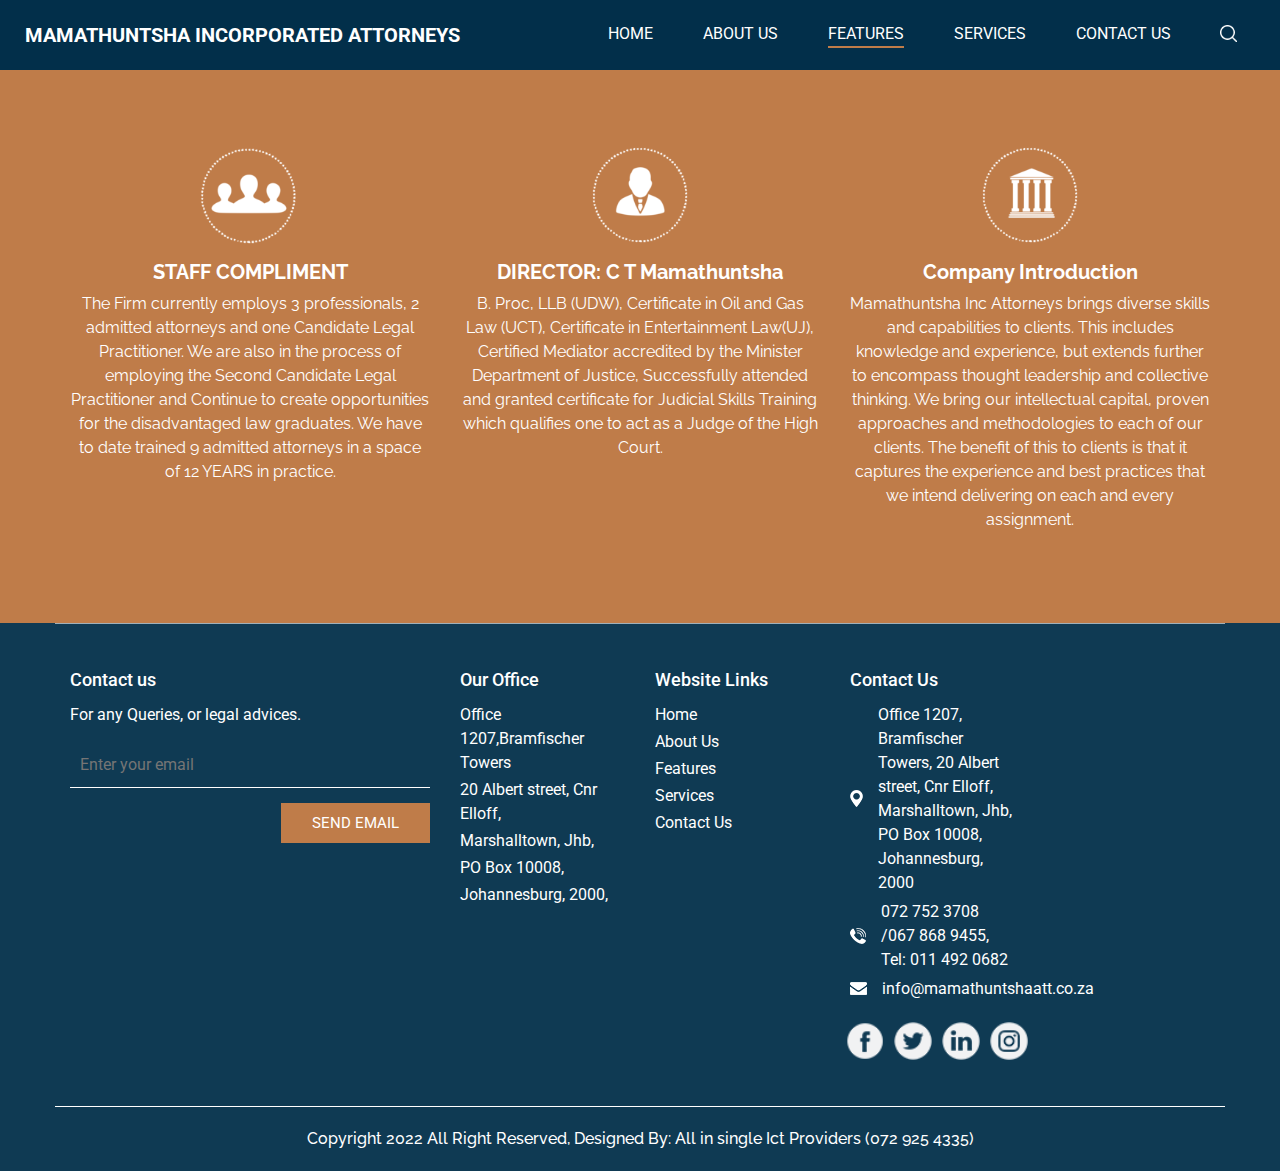
<file: feature.html>
<!DOCTYPE html>
<html>

<head>
  <!-- Basic -->
  <meta charset="utf-8" />
  <meta http-equiv="X-UA-Compatible" content="IE=edge" />
  <!-- Mobile Metas -->
  <meta name="viewport" content="width=device-width, initial-scale=1, shrink-to-fit=no" />
  <!-- Site Metas -->
  <meta name="keywords" content="" />
  <meta name="description" content="" />
  <meta name="author" content="" />

  <title>Mamathuntsha Attorneys Inc</title>



  <!-- bootstrap core css -->
  <link rel="stylesheet" type="text/css" href="css/bootstrap.css" />

  <!-- fonts style -->
  <link href="https://fonts.googleapis.com/css?family=Raleway:400,700|Roboto:400,700&display=swap" rel="stylesheet">

  <!-- Custom styles for this template -->
  <link href="css/style.css" rel="stylesheet" />
  <!-- responsive style -->
  <link href="css/responsive.css" rel="stylesheet" />
</head>

<body class="sub_page">
  <div class="hero_area">
    <!-- header section strats -->
    <header class="header_section">
      <div class="container-fluid">
        <nav class="navbar navbar-expand-lg custom_nav-container">
          <a class="navbar-brand" href="index.html">
            <span>
              Mamathuntsha Incorporated Attorneys
            </span>
          </a>
          <button class="navbar-toggler" type="button" data-toggle="collapse" data-target="#navbarSupportedContent" aria-controls="navbarSupportedContent" aria-expanded="false" aria-label="Toggle navigation">
            <span class="navbar-toggler-icon"></span>
          </button>

          <div class="collapse navbar-collapse ml-auto" id="navbarSupportedContent">
            <div class="d-flex ml-auto flex-column flex-lg-row align-items-center">
              <ul class="navbar-nav  ">
                <li class="nav-item ">
                  <a class="nav-link" href="index.html">Home <span class="sr-only">(current)</span></a>
                </li>
                <li class="nav-item">
                  <a class="nav-link" href="about.html"> About Us</a>
                </li>
                <li class="nav-item active">
                  <a class="nav-link" href="feature.html"> Features </a>
                </li>
                <li class="nav-item">
                  <a class="nav-link" href="service.html"> Services </a>
                </li>

                <li class="nav-item">
                  <a class="nav-link" href="contact.html">Contact us</a>
                </li>
              </ul>
              <form class="form-inline my-2 my-lg-0 ml-0 ml-lg-4 mb-3 mb-lg-0">
                <button class="btn  my-2 my-sm-0 nav_search-btn" type="submit"></button>
              </form>
            </div>
          </div>
        </nav>
      </div>
    </header>
    <!-- end header section -->
  </div>

  <!-- feature section -->
  <section class="feature_section layout_padding2">
    <div class="container">
      <div class="row">
        <div class="col-md-4">
          <div class="box">
            <div class="img-box">
              <img src="images/money.png" alt="">
            </div>
            <div class="detail-box">
              <h5>
                STAFF COMPLIMENT
              </h5>
              <p>
                The Firm currently employs 3 professionals, 2 admitted attorneys and one Candidate Legal Practitioner.
                 We are also in the process of employing the Second Candidate Legal Practitioner and Continue to create 
                 opportunities for the disadvantaged law graduates. We have to date trained 9 admitted attorneys in a space 
                 of 12 YEARS in practice. 
              </p>
            </div>
          </div>
        </div>
        <div class="col-md-4">
          <div class="box">
            <div class="img-box">
              <img src="images/clock.png" alt="">
            </div>
            <div class="detail-box">
              <h5>
                DIRECTOR: C T Mamathuntsha
              </h5>
              <p>
                B. Proc, LLB (UDW), Certificate in Oil and Gas Law (UCT), Certificate in Entertainment Law(UJ), 
                Certified Mediator accredited by the Minister  Department of Justice, Successfully attended and granted 
                certificate for Judicial Skills Training which qualifies one to act as a Judge of the High Court. 
              </p>
            </div>
          </div>
        </div>
        <div class="col-md-4">
          <div class="box">
            <div class="img-box">
              <img src="images/man.png" alt="">
            </div>
            <div class="detail-box">
              <h5>
               Company Introduction
              </h5>
              <p>
                Mamathuntsha Inc Attorneys brings diverse skills and capabilities to clients. 
                This includes knowledge and experience, but extends further to encompass thought 
                leadership and collective thinking. We bring our intellectual capital, proven approaches and
                 methodologies to each of our clients. The benefit of this to clients is that it captures the experience 
                 and best practices that we intend delivering on each and every assignment.  
              </p>
            </div>
          </div>
        </div>
      </div>
    </div>
  </section>

  <!-- end feature section -->


  <!-- info section -->

<section class="info_section ">
  <div class="container">
    <div class="row">
      <div class="col-lg-4">
        <h6>
         Contact us
        </h6>
        <p>
          For any Queries, or legal advices.
        </p>
        <form action="">
          <input type="text" placeholder="Enter your email">
          <div class="d-flex justify-content-end">
            <button>
              Send Email
            </button>
          </div>
        </form>
      </div>
      <div class="col-lg-2">
        <h6>
          Our Office
        </h6>
        <ul>
          <li>
            <a href="contact.html">
              Office 1207,Bramfischer Towers
            </a>
          </li>
          <li>
            <a href="contact.html">
              20 Albert street, Cnr Elloff, 
            </a>
          </li>
          <li>
            <a href="contact.html">
              Marshalltown, Jhb,
            </a>
          </li>
          <li>
            <a href="contact.html">
              PO Box 10008,
            </a>
          </li>
          <li>
            <a href="contact.html">
              Johannesburg, 2000, 
            </a>
          </li>
        </ul>
      </div>
      <div class="col-lg-2">
        <h6>
          Website Links
        </h6>
        <ul>
          <li>
            <a href="index.html">
              Home
            </a>
          </li>
          <li>
            <a href="about.html">
              About Us
            </a>
          </li>
          <li>
            <a href="feature.html">
              Features
            </a>
          </li>
          <li>
            <a href="service.html">
              Services
            </a>
          </li>
          <li>
            <a href="contact.html">
              Contact Us
            </a>
          </li>
        </ul>
      </div>      
      <div class="col-lg-2">
        <h6>
          Contact Us
        </h6>
        <div class="info_link-box">
          <a href="contact.html">
            <img src="images/location.png" alt="">
            <span> Office 1207, Bramfischer Towers, 20 Albert street, Cnr Elloff,
               Marshalltown, Jhb, PO Box 10008, Johannesburg, 2000  </span>
          </a>
          <a href="contact.html">
            <img src="images/call.png" alt="">
            <span>072 752 3708 /067 868 9455, Tel: 011 492 0682 </span>
          </a> 
          <a href="contact.html">
            <img src="images/envelope.png" alt="">
            <span> info@mamathuntshaatt.co.za</span>
          </a>
        </div>
        <div class="info_social">
          <div>
            <a href="contact.html">
              <img src="images/fb.png" alt="">
            </a>
          </div>
          <div>
            <a href="contact.html">
              <img src="images/twitter.png" alt="">
            </a>
          </div>
          <div>
            <a href="contact.html">
              <img src="images/linkedin.png" alt="">
            </a>
          </div>
          <div>
            <a href="contact.html">
              <img src="images/insta.png" alt="">
            </a>
          </div>
        </div>
      </div>
    </div>
  </div>
</section>

<!-- end info section -->


<!-- footer section -->
<section class="container-fluid footer_section">
  <p class="copyright_text">Copyright 2022 All Right Reserved, Designed By: All in single Ict Providers (072 925 4335)</p>
</section>
<!-- footer section -->


<script type="text/javascript" src="js/jquery-3.4.1.min.js"></script>
<script type="text/javascript" src="js/bootstrap.js"></script>
<script type="text/javascript" src="js/custom.js"></script>

</body>

</html>
</file>
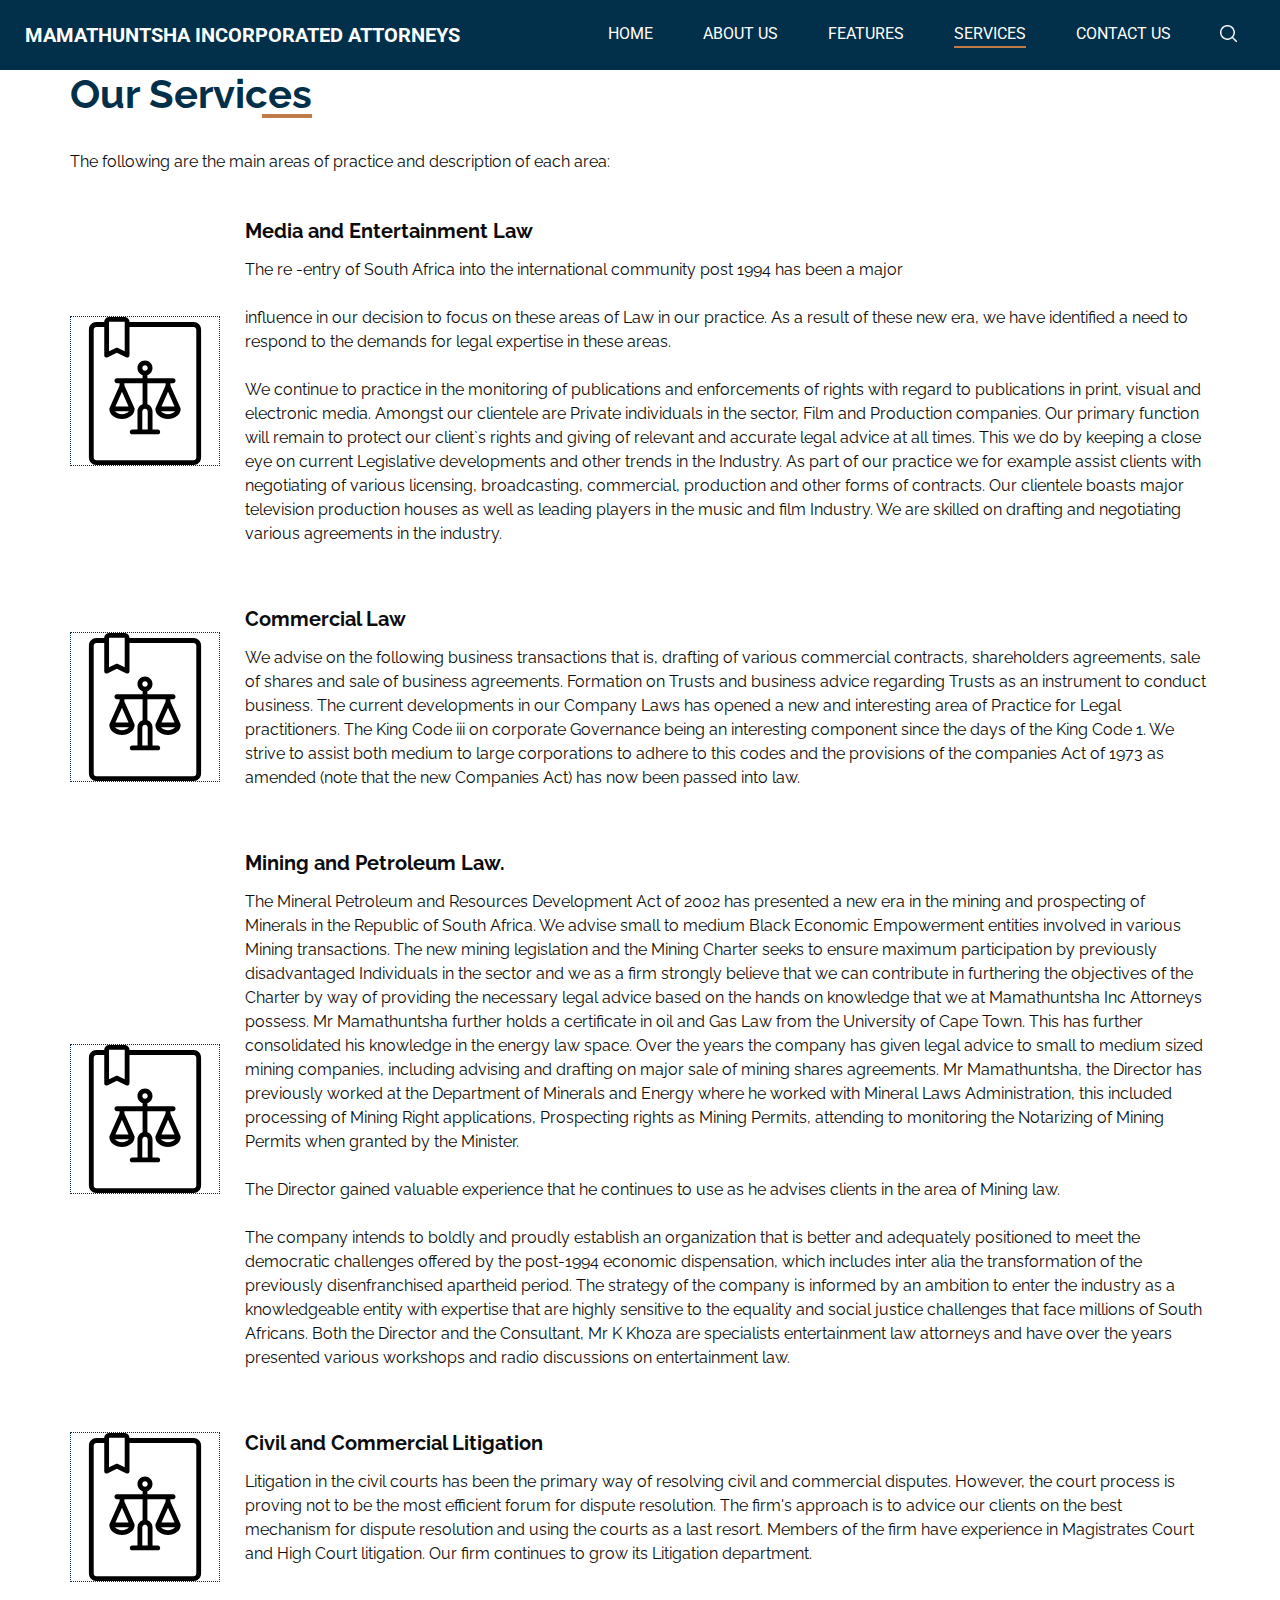
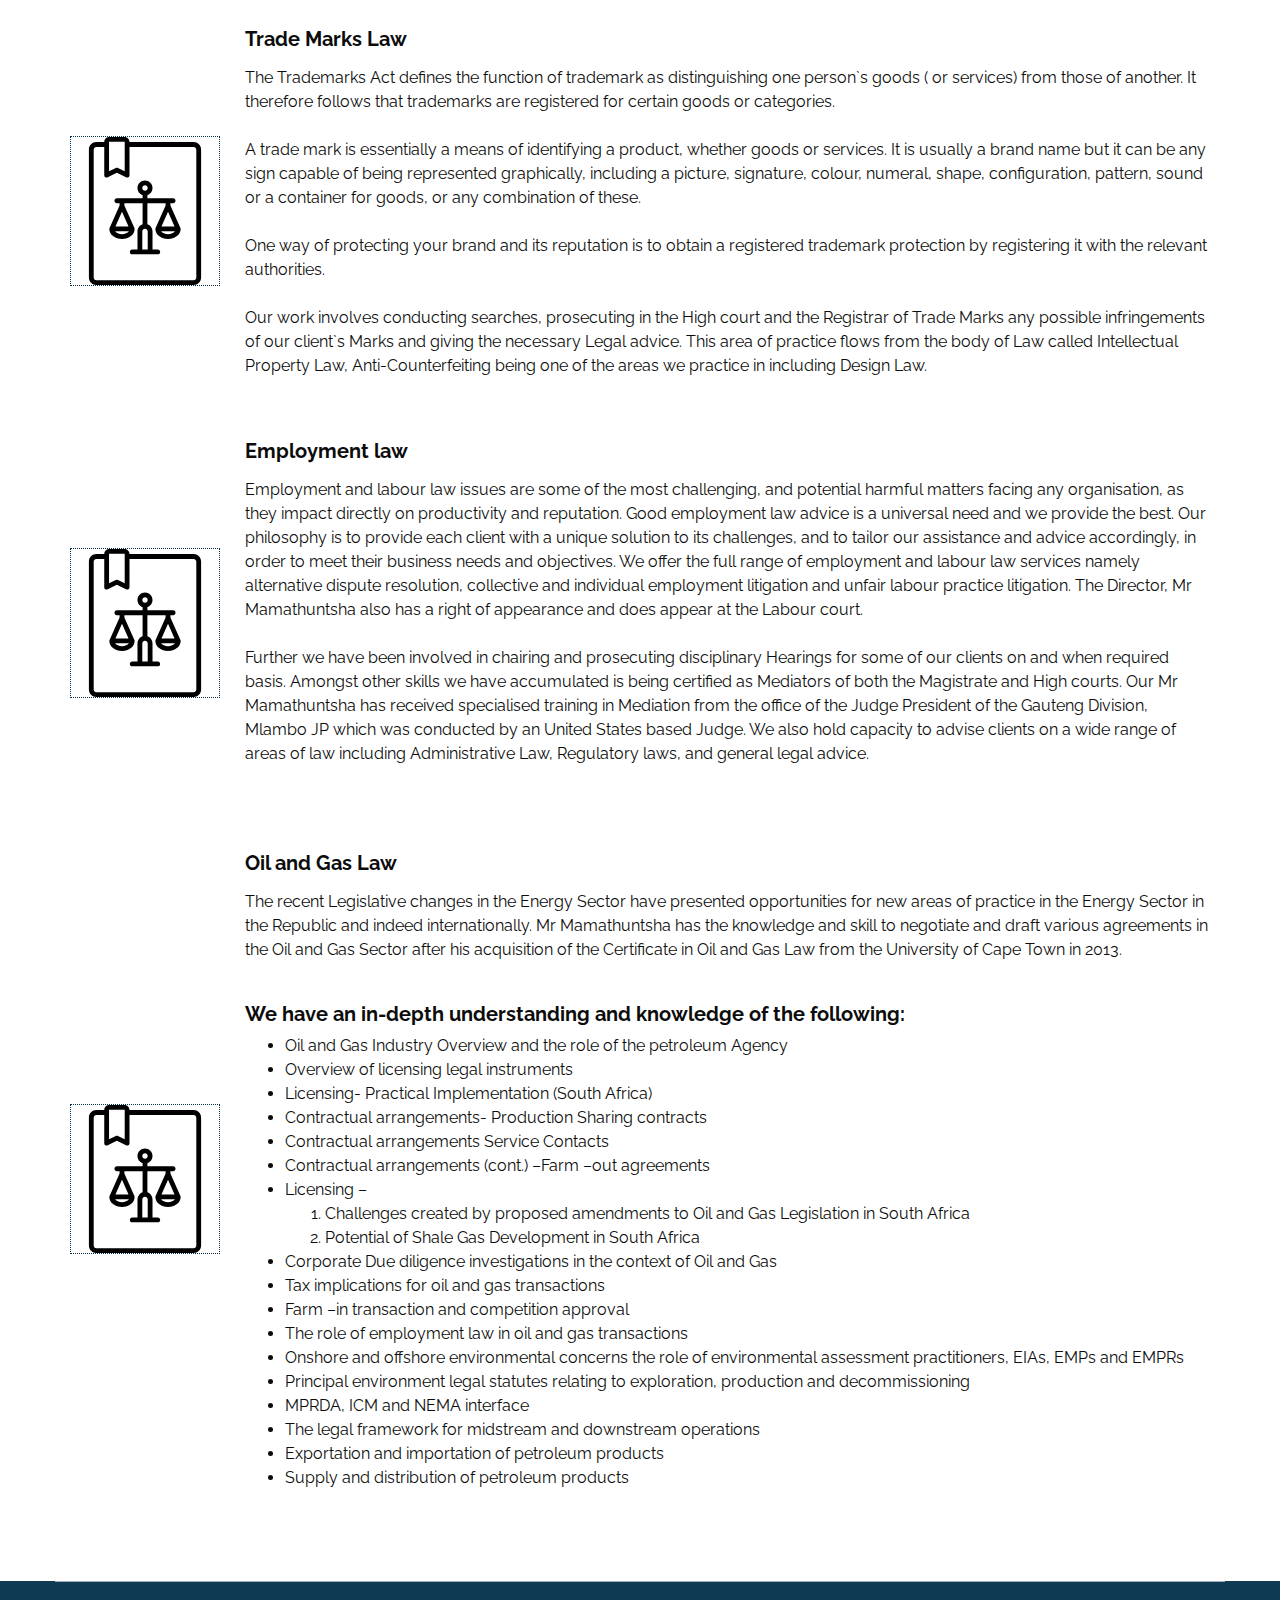
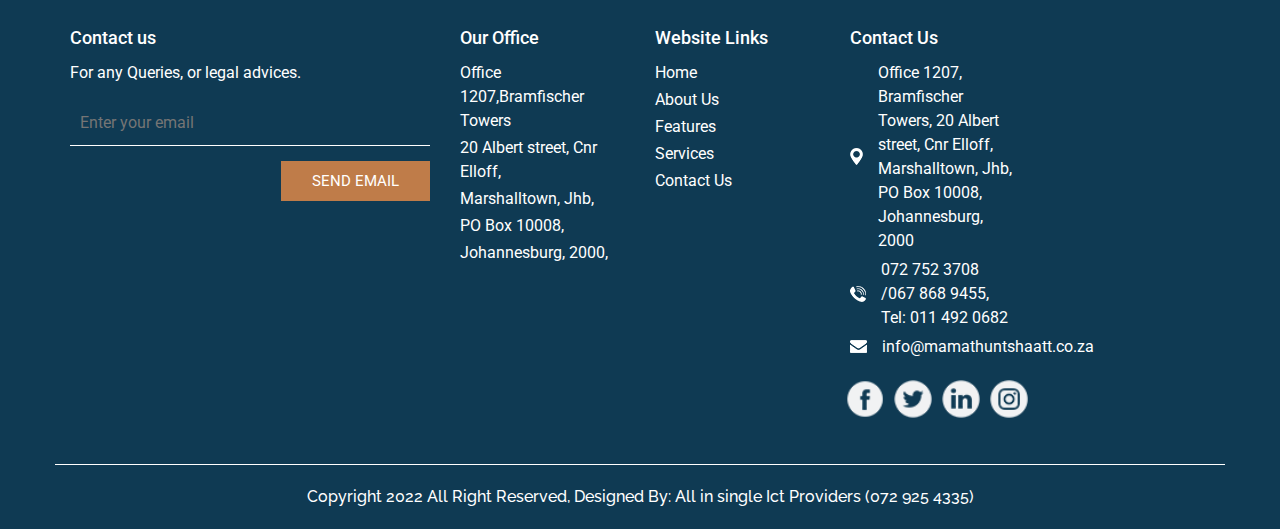
<file: service.html>
<!DOCTYPE html>
<html>

<head>
  <!-- Basic -->
  <meta charset="utf-8" />
  <meta http-equiv="X-UA-Compatible" content="IE=edge" />
  <!-- Mobile Metas -->
  <meta name="viewport" content="width=device-width, initial-scale=1, shrink-to-fit=no" />
  <!-- Site Metas -->
  <meta name="keywords" content="" />
  <meta name="description" content="" />
  <meta name="author" content="" />

  <title>Mamathuntsha Attorneys Inc</title>



  <!-- bootstrap core css -->
  <link rel="stylesheet" type="text/css" href="css/bootstrap.css" />

  <!-- fonts style -->
  <link href="https://fonts.googleapis.com/css?family=Raleway:400,700|Roboto:400,700&display=swap" rel="stylesheet">

  <!-- Custom styles for this template -->
  <link href="css/style.css" rel="stylesheet" />
  <!-- responsive style -->
  <link href="css/responsive.css" rel="stylesheet" />
</head>

<body class="sub_page">
  <div class="hero_area">
    <!-- header section strats -->
    <header class="header_section">
      <div class="container-fluid">
        <nav class="navbar navbar-expand-lg custom_nav-container">
          <a class="navbar-brand" href="index.html">
            <span>
              Mamathuntsha Incorporated Attorneys
            </span>
          </a>
          <button class="navbar-toggler" type="button" data-toggle="collapse" data-target="#navbarSupportedContent" aria-controls="navbarSupportedContent" aria-expanded="false" aria-label="Toggle navigation">
            <span class="navbar-toggler-icon"></span>
          </button>

          <div class="collapse navbar-collapse ml-auto" id="navbarSupportedContent">
            <div class="d-flex ml-auto flex-column flex-lg-row align-items-center">
              <ul class="navbar-nav  ">
                <li class="nav-item ">
                  <a class="nav-link" href="index.html">Home <span class="sr-only">(current)</span></a>
                </li>
                <li class="nav-item">
                  <a class="nav-link" href="about.html"> About Us</a>
                </li>
                <li class="nav-item">
                  <a class="nav-link" href="feature.html"> Features </a>
                </li>
                <li class="nav-item active">
                  <a class="nav-link" href="service.html"> Services </a>
                </li>

                <li class="nav-item">
                  <a class="nav-link" href="contact.html">Contact us</a>
                </li>
              </ul>
              <form class="form-inline my-2 my-lg-0 ml-0 ml-lg-4 mb-3 mb-lg-0">
                <button class="btn  my-2 my-sm-0 nav_search-btn" type="submit"></button>
              </form>
            </div>
          </div>
        </nav>
      </div>
    </header>
    <!-- end header section -->
  </div>



   <!-- service section -->

   <section class="service_section layout_padding-bottom">
    <div class="container">
      <div class="heading_container">
        <h2>
          Our Services
        </h2>
      </div>
      <p> <br>
        The following are the main areas of practice and description of each area:
      </p>
      <div class="box">
        <div class="img-box">
         <img src="images/law.svg.svg" alt="">
        </div>
        <div class="detail-box">
          <h5>
            Media and Entertainment Law
          </h5>
          <p>
            The re -entry of South Africa into the international community post 1994 has been a major <br> <br>

            influence in our decision to focus on these areas of Law in our practice. As a result of these new era, we have identified a need to respond to the demands
             for legal expertise in these areas. <br> <br>

             We continue to practice in the monitoring of publications and enforcements of
              rights with regard to publications in print, visual and electronic media. Amongst our 
              clientele are Private individuals in the sector, Film and Production companies. Our primary 
              function will remain to protect our client`s rights and giving of relevant and accurate legal advice
               at all times. This we do by keeping a close eye on current Legislative developments and other trends
                in the Industry. As part of our practice we for example assist clients with negotiating of various
                 licensing, broadcasting, commercial, production and other forms of contracts. Our clientele boasts
                  major television production houses as well as leading players in the music and film Industry.
                   We are skilled on drafting and negotiating various agreements in the industry.   
          </p>          
        </div>
      </div>
      <div class="box">
        <div class="img-box">
          <img src="images/law.svg.svg" alt="">
        </div>
        <div class="detail-box">
          <h5>
            Commercial Law
          </h5>
          <p>
            We advise on the following business transactions that is, drafting of various commercial contracts, 
            shareholders agreements, sale of shares and sale of business agreements. Formation on Trusts and business 
            advice regarding Trusts as an instrument to conduct business.  The current developments in our Company Laws 
            has opened a new and interesting area of Practice for Legal practitioners. The King Code iii on corporate 
            Governance being an interesting component since the days of the King Code 1. We strive to assist both medium 
            to large corporations to adhere to this codes and the provisions of the companies Act of 1973 as amended 
            (note that the new Companies Act) has now been passed into law.       
          </p>
        </div>
      </div>
      <div class="box">
        <div class="img-box">
          <img src="images/law.svg.svg" alt="">

        </div>
        <div class="detail-box">
          <h5>
            Mining and Petroleum Law.
          </h5>
          <p>
            The Mineral Petroleum and Resources Development Act of 2002 has presented a new era in the mining and prospecting 
            of Minerals in the Republic of South Africa. We advise small to medium Black Economic Empowerment entities involved
             in various Mining transactions. The new mining legislation and the Mining Charter seeks to ensure maximum
              participation by previously disadvantaged Individuals in the sector and we as a firm strongly believe that 
              we can contribute in furthering the objectives of the Charter 
              by way of providing the necessary legal advice based on the hands on knowledge that we at Mamathuntsha Inc 
              Attorneys possess. Mr Mamathuntsha further holds a certificate in oil and Gas Law from the University 
              of Cape Town. This has further consolidated his knowledge in the energy law space. Over the years the company 
              has given legal advice to small to medium sized mining companies, including advising and drafting on major sale
               of mining shares agreements. Mr Mamathuntsha, the Director has previously worked at the Department of Minerals 
               and Energy where he worked with Mineral Laws Administration, this included processing of Mining Right 
               applications, Prospecting rights as Mining Permits, attending to monitoring the Notarizing of Mining Permits 
               when granted by the Minister. <br> <br>

               The Director gained valuable experience that he continues to use as he advises clients in the area of Mining law. <br>      <br>

               The company intends to boldly and proudly establish an organization that is better and adequately positioned
                to meet the democratic challenges offered by the post-1994 economic dispensation, which includes inter alia 
                the transformation of the previously disenfranchised apartheid period. The strategy of the company is informed
                 by an ambition to enter the industry as a knowledgeable entity with expertise that are highly sensitive to 
                 the equality and social justice challenges that face millions of  South Africans. Both the Director and the
                  Consultant, Mr K  Khoza are specialists  entertainment law attorneys and have over the years presented 
                  various workshops and radio discussions on entertainment law.
          </p>
        </div>
      </div>
      <div class="box">
        <div class="img-box">
          <img src="images/law.svg.svg" alt="">
        </div>
        <div class="detail-box">
          <h5>
            Civil and Commercial Litigation 
          </h5>
          <p>
            Litigation in the civil courts has been the primary way of resolving civil and commercial disputes. 
            However, the court process is proving not to be the most efficient forum for dispute resolution.  
            The firm's approach is to advice our clients on the best mechanism for dispute resolution and using 
            the courts as a last resort. Members of the firm have experience in Magistrates Court and High Court litigation.
             Our firm continues to grow its Litigation department. 
          </p>
        </div>
      </div>
      <div class="box">
        <div class="img-box">
          <img src="images/law.svg.svg" alt="">
        </div>
        <div class="detail-box">
          <h5>
            Trade Marks Law 
          </h5>
          <p>
            The Trademarks  Act defines the function of trademark as distinguishing one person`s goods 
            ( or services) from those of another. It therefore follows that trademarks are registered for 
            certain goods or categories.  <br> <br>

            A trade mark is essentially a means of identifying a product, whether goods or services.
             It is usually a brand name but it can be any sign capable of being represented graphically, 
             including a picture, signature, colour, numeral, shape, configuration, pattern, sound or a  
             container for goods, or any combination of these. <br> <br>

             One way of protecting your brand and its reputation is to obtain a registered 
             trademark protection by registering it with the relevant authorities. <br> <br>

             Our work involves conducting searches, prosecuting in the High court and the Registrar 
             of Trade Marks any possible infringements of our client`s Marks and giving the necessary 
             Legal advice. This area of practice flows from the body of Law called Intellectual Property Law,
             Anti-Counterfeiting being one of the areas we practice in including Design Law.           
          </p>
        </div>
      </div>
      <div class="box">
        <div class="img-box">
          <img src="images/law.svg.svg" alt="">
        </div>
        <div class="detail-box">
          <h5>
            Employment law
          </h5>
          <p>
            Employment and labour law issues are some of the most challenging, and potential harmful
             matters facing any organisation, as they impact directly on productivity and reputation. 
             Good employment law advice is a universal need and we provide the best. Our philosophy is
              to provide each client with a unique solution to its challenges, and to tailor our assistance 
              and advice accordingly, in order to meet their business needs and objectives. We offer the full 
              range of employment and labour law services namely alternative dispute resolution, collective and 
              individual employment litigation and unfair labour practice litigation. The Director, Mr Mamathuntsha
               also has a right of appearance and does appear at the Labour court.  <br> <br>

               Further we have been involved in chairing and prosecuting disciplinary Hearings 
               for some of our clients on and when required basis. Amongst other skills we have accumulated is 
               being certified as Mediators of both the Magistrate and High courts. Our Mr Mamathuntsha has received specialised
                training in Mediation from the office of the Judge President of the Gauteng Division, Mlambo JP which was
                 conducted by an United States based Judge.     We also hold capacity to advise clients on a wide range of 
                 areas of law including Administrative Law, Regulatory laws, and general legal advice.      <br> <br>                      
          </p>
        </div>
      </div>
      <div class="box">
        <div class="img-box">
          <img src="images/law.svg.svg" alt="">
        </div>
        <div class="detail-box">
          <h5>
            Oil and Gas Law
          </h5>
          <p>
            The recent Legislative changes in the Energy Sector have presented opportunities for new areas of practice
             in the Energy Sector in the Republic and indeed internationally. Mr Mamathuntsha has the knowledge and skill 
             to negotiate and draft various agreements in the Oil and Gas Sector after his acquisition of the Certificate 
             in Oil and Gas Law from the University of Cape Town in 2013.   <br> <br>

            <h5> We have an in-depth understanding and knowledge of the following:</h5>
            <ul>
              <li>Oil and Gas Industry Overview and the role of the petroleum Agency</li>
              <li>Overview of licensing legal instruments</li>
              <li>Licensing- Practical Implementation (South Africa)</li>
              <li>Contractual arrangements- Production Sharing contracts</li>
              <li>Contractual arrangements Service Contacts</li>
              <li>Contractual arrangements (cont.) –Farm –out agreements</li>
              <li>Licensing –
                <ol>
                  <li>Challenges created by proposed amendments to Oil and Gas Legislation in South Africa</li>
                  <li>Potential of Shale Gas Development in South Africa</li>
                </ol>
              </li>
              <li>Corporate Due diligence investigations in the context of Oil and Gas</li>
              <li>Tax implications for oil and gas transactions</li>
              <li>Farm –in transaction and competition approval</li>
              <li>The role of employment law in oil and gas transactions</li>
              <li>Onshore and offshore environmental concerns the role of environmental assessment practitioners, EIAs, EMPs and EMPRs</li>
              <li>Principal environment legal statutes relating to exploration, production and decommissioning</li>
              <li>MPRDA, ICM and NEMA interface</li>
              <li>The legal framework for midstream and downstream operations</li>
              <li>Exportation and importation of petroleum products</li>
              <li>Supply and distribution of petroleum products</li>
            </ul>                     
          </p>
        </div>
      </div>
    </div>
  </section>

  <!-- end service section -->

  <!-- client section -->


 <!-- info section -->

<section class="info_section ">
  <div class="container">
    <div class="row">
      <div class="col-lg-4">
        <h6>
         Contact us
        </h6>
        <p>
          For any Queries, or legal advices.
        </p>
        <form action="">
          <input type="text" placeholder="Enter your email">
          <div class="d-flex justify-content-end">
            <button>
              Send Email
            </button>
          </div>
        </form>
      </div>
      <div class="col-lg-2">
        <h6>
          Our Office
        </h6>
        <ul>
          <li>
            <a href="contact.html">
              Office 1207,Bramfischer Towers
            </a>
          </li>
          <li>
            <a href="contact.html">
              20 Albert street, Cnr Elloff, 
            </a>
          </li>
          <li>
            <a href="contact.html">
              Marshalltown, Jhb,
            </a>
          </li>
          <li>
            <a href="contact.html">
              PO Box 10008,
            </a>
          </li>
          <li>
            <a href="contact.html">
              Johannesburg, 2000, 
            </a>
          </li>
        </ul>
      </div>
      <div class="col-lg-2">
        <h6>
          Website Links
        </h6>
        <ul>
          <li>
            <a href="index.html">
              Home
            </a>
          </li>
          <li>
            <a href="about.html">
              About Us
            </a>
          </li>
          <li>
            <a href="feature.html">
              Features
            </a>
          </li>
          <li>
            <a href="service.html">
              Services
            </a>
          </li>
          <li>
            <a href="contact.html">
              Contact Us
            </a>
          </li>
        </ul>
      </div>      
      <div class="col-lg-2">
        <h6>
          Contact Us
        </h6>
        <div class="info_link-box">
          <a href="contact.html">
            <img src="images/location.png" alt="">
            <span> Office 1207, Bramfischer Towers, 20 Albert street, Cnr Elloff,
               Marshalltown, Jhb, PO Box 10008, Johannesburg, 2000  </span>
          </a>
          <a href="contact.html">
            <img src="images/call.png" alt="">
            <span>072 752 3708 /067 868 9455, Tel: 011 492 0682 </span>
          </a> 
          <a href="contact.html">
            <img src="images/envelope.png" alt="">
            <span> info@mamathuntshaatt.co.za</span>
          </a>
        </div>
        <div class="info_social">
          <div>
            <a href="contact.html">
              <img src="images/fb.png" alt="">
            </a>
          </div>
          <div>
            <a href="contact.html">
              <img src="images/twitter.png" alt="">
            </a>
          </div>
          <div>
            <a href="contact.html">
              <img src="images/linkedin.png" alt="">
            </a>
          </div>
          <div>
            <a href="contact.html">
              <img src="images/insta.png" alt="">
            </a>
          </div>
        </div>
      </div>
    </div>
  </div>
</section>

<!-- end info section -->


<!-- footer section -->
<section class="container-fluid footer_section">
  <p class="copyright_text">Copyright 2022 All Right Reserved, Designed By: All in single Ict Providers (072 925 4335)</p>
</section>
<!-- footer section -->


<script type="text/javascript" src="js/jquery-3.4.1.min.js"></script>
<script type="text/javascript" src="js/bootstrap.js"></script>
<script type="text/javascript" src="js/custom.js"></script>

</body>

</html>
</file>
<file: css/style.css>
body {
  font-family: "Raleway", sans-serif;
  color: #0c0c0c;
  background-color: #ffffff;
}

.layout_padding {
  padding: 75px 0;
}

.layout_padding2 {
  padding: 45px 0;
}

.layout_padding2-top {
  padding-top: 45px;
}

.layout_padding2-bottom {
  padding-bottom: 45px;
}

.layout_padding-top {
  padding-top: 75px;
}

.layout_padding-bottom {
  padding-bottom: 75px;
}

.heading_container {
  display: -webkit-box;
  display: -ms-flexbox;
  display: flex;
}

.heading_container h2 {
  font-size: 2.5rem;
  position: relative;
  font-weight: bold;
  color: #022f4a;
}

.heading_container h2::before {
  content: "";
  width: 50px;
  height: 4px;
  background-color: #BF7C49;
  position: absolute;
  bottom: 0;
  right: 0;
}

/*header section*/
.hero_area {
  height: 100vh;
}

.sub_page .hero_area {
  height: auto;
}

.sub_page .about_section {
  padding: 150px 0;
}

.sub_page .car_section {
  margin-bottom: 75px;
}

.hero_area.sub_pages {
  height: auto;
}

.header_section {
  background-color: #022f4a;
  padding: 15px 0;
  font-family: "Roboto", sans-serif;
}

.header_section .container-fluid {
  padding-right: 25px;
  padding-left: 25px;
}

.header_section .nav_container {
  margin: 0 auto;
}

.custom_nav-container.navbar-expand-lg .navbar-nav .nav-item .nav-link {
  padding: 0;
  margin: 0px 25px;
  color: #ffffff;
  text-align: center;
  text-transform: uppercase;
}

.custom_nav-container.navbar-expand-lg .navbar-nav .nav-item.active .nav-link, .custom_nav-container.navbar-expand-lg .navbar-nav .nav-item:hover .nav-link {
  border-bottom: 2px solid #BF7C49;
}

a,
a:hover,
a:focus {
  text-decoration: none;
}

a:hover,
a:focus {
  color: initial;
}

.btn,
.btn:focus {
  outline: none !important;
  -webkit-box-shadow: none;
          box-shadow: none;
}

.custom_nav-container .nav_search-btn {
  background-image: url(../images/search-icon.png);
  background-size: 17px;
  background-repeat: no-repeat;
  background-position-y: 7px;
  width: 35px;
  height: 35px;
  padding: 0;
  border: none;
}

.navbar-brand span {
  text-transform: uppercase;
  font-weight: bold;
  color: #ffffff;
}

.custom_nav-container {
  z-index: 99999;
  padding: 0;
}

.custom_nav-container .navbar-toggler {
  outline: none;
}

.custom_nav-container .navbar-toggler .navbar-toggler-icon {
  background-image: url(../images/menu.png);
  background-size: 55px;
}

.custom_nav-container .navbar-toggler .navbar-toggler-icon {
  background-image: url(../images/menu.png);
  background-size: 40px;
}

/*end header section*/
/* slider section */
.slider_section {
  color: #ffffff;
  display: -webkit-box;
  display: -ms-flexbox;
  display: flex;
  -webkit-box-orient: vertical;
  -webkit-box-direction: normal;
      -ms-flex-direction: column;
          flex-direction: column;
  height: 90%;
  -webkit-box-pack: center;
      -ms-flex-pack: center;
          justify-content: center;
  background-image: url(../images/slider-bg.jpg);
  background-size: cover;
  text-align: center;
}

.slider_section .detail-box {
  width: 80%;
  margin: 0 auto;
}

.slider_section .detail-box h1 {
  font-weight: bold;
  margin-bottom: 25px;
  font-size: 3.5rem;
}

.slider_section .detail-box a {
  display: inline-block;
  padding: 10px 35px;
  background-color: #BF7C49;
  color: #ffffff;
  -webkit-transition: all 0.3s;
  transition: all 0.3s;
  border: 1px solid transparent;
  margin: 35px 0 50px 0;
  text-transform: uppercase;
}

.slider_section .detail-box a:hover {
  background-color: transparent;
  border-color: #BF7C49;
  color: #BF7C49;
}

.slider_section #carouselExampleIndicators {
  position: unset;
}

.slider_section .carousel-control-prev,
.slider_section .carousel-control-next {
  position: absolute;
  top: 50%;
  width: 50px;
  height: 45px;
  border: none;
  opacity: 1;
  background-repeat: no-repeat;
  background-size: 20px;
  background-position: center;
  background-color: #BF7C49;
  -webkit-transform: translateY(-50%);
          transform: translateY(-50%);
  background-position: center;
}

.slider_section .carousel-control-prev {
  background-image: url(../images/left-arrow.png);
  left: 25px;
}

.slider_section .carousel-control-next {
  left: initial;
  background-image: url(../images/right-arrow.png);
  right: 25px;
}

.slider_section ol.carousel-indicators {
  margin: 0;
  bottom: 5%;
  left: initial;
  width: 100%;
  -webkit-box-pack: justify;
      -ms-flex-pack: justify;
          justify-content: space-between;
}

.slider_section ol.carousel-indicators li {
  width: 50px;
  height: 50px;
  border-radius: 100%;
  text-indent: 0px;
  text-align: center;
  line-height: 55px;
  color: #ffffff;
  background-color: transparent;
  opacity: 1;
  border: none;
}

.slider_section ol.carousel-indicators li.active {
  color: #BF7C49;
}

.find_section {
  -webkit-transform: translateY(-50%);
          transform: translateY(-50%);
}

.find_section form {
  padding: 30px 45px;
  background-color: #ffffff;
  -webkit-box-shadow: 0px 0px 20px 11px rgba(0, 0, 0, 0.09);
  box-shadow: 0px 0px 20px 11px rgba(0, 0, 0, 0.09);
}

.find_section form label {
  font-weight: bold;
  color: #212121;
}

.find_section form .form-control {
  outline: none;
  -webkit-box-shadow: none;
          box-shadow: none;
  border-radius: 0;
  border: 1px solid #8e8e8e;
}

.find_section form select {
  -webkit-appearance: none;
     -moz-appearance: none;
          appearance: none;
  background-image: url(../images/down-arrow.png);
  background-size: 15px;
  background-position: 97% center;
  background-repeat: no-repeat;
}

.find_section form .btn-container {
  height: 100%;
  display: -webkit-box;
  display: -ms-flexbox;
  display: flex;
  -webkit-box-align: end;
      -ms-flex-align: end;
          align-items: flex-end;
}

.find_section form .btn-container button {
  display: inline-block;
  padding: 10px 35px;
  background-color: #BF7C49;
  color: #ffffff;
  -webkit-transition: all 0.3s;
  transition: all 0.3s;
  border: 1px solid transparent;
  width: 100%;
}

.find_section form .btn-container button:hover {
  background-color: transparent;
  border-color: #BF7C49;
  color: #BF7C49;
}

.find_section form .btn-container button:hover {
  color: #e54101;
}

.feature_section {
  background-color: #BF7C49;
  color: #ffffff;
  text-align: center;
}

.feature_section .col-md-4 {
  display: -webkit-box;
  display: -ms-flexbox;
  display: flex;
  -webkit-box-pack: center;
      -ms-flex-pack: center;
          justify-content: center;
}

.feature_section .box {
  display: -webkit-box;
  display: -ms-flexbox;
  display: flex;
  -webkit-box-orient: vertical;
  -webkit-box-direction: normal;
      -ms-flex-direction: column;
          flex-direction: column;
  -webkit-box-align: center;
      -ms-flex-align: center;
          align-items: center;
  margin: 30px 0;
}

.feature_section .box .img-box {
  width: 100px;
  height: 100px;
  display: -webkit-box;
  display: -ms-flexbox;
  display: flex;
  -webkit-box-align: center;
      -ms-flex-align: center;
          align-items: center;
  -webkit-box-pack: center;
      -ms-flex-pack: center;
          justify-content: center;
}

.feature_section .box .img-box img {
  width: 100%;
}

.feature_section .box .detail-box {
  margin-top: 15px;
}

.feature_section .box .detail-box h5 {
  font-weight: bold;
}

.why_section .detail-box {
  height: 100%;
  display: -webkit-box;
  display: -ms-flexbox;
  display: flex;
  -webkit-box-orient: vertical;
  -webkit-box-direction: normal;
      -ms-flex-direction: column;
          flex-direction: column;
  -webkit-box-pack: justify;
      -ms-flex-pack: justify;
          justify-content: space-between;
  padding: 45px 0;
}

.why_section .detail-box p {
  margin-top: 35px;
}

.why_section .detail-box a {
  display: inline-block;
  padding: 10px 35px;
  background-color: #022f4a;
  color: #ffffff;
  -webkit-transition: all 0.3s;
  transition: all 0.3s;
  border: 1px solid transparent;
  margin-top: 35px;
}

.why_section .detail-box a:hover {
  background-color: transparent;
  border-color: #022f4a;
  color: #022f4a;
}

.why_section .img-container .col-sm-6 {
  padding: 0;
}

.why_section .img-container .img-box {
  margin: 15px;
  position: relative;
}

.why_section .img-container .img-box img {
  width: 100%;
}

.why_section .img-container .img-box a {
  display: none;
  -webkit-box-pack: center;
      -ms-flex-pack: center;
          justify-content: center;
  -webkit-box-align: center;
      -ms-flex-align: center;
          align-items: center;
  width: 45px;
  height: 45px;
  border-radius: 100%;
  border: 2px solid #ffffff;
  position: absolute;
  top: 50%;
  left: 50%;
  -webkit-transform: translate(-50%, -50%);
          transform: translate(-50%, -50%);
}

.why_section .img-container .img-box a img {
  width: 20px;
}

.why_section .img-container .img-box::before {
  display: none;
  content: "";
  position: absolute;
  top: 0;
  left: 0;
  width: 100%;
  height: 100%;
  background-color: rgba(29, 58, 75, 0.8);
}

.why_section .img-container .img-box:hover a {
  display: -webkit-box;
  display: -ms-flexbox;
  display: flex;
}

.why_section .img-container .img-box:hover::before {
  display: block;
}

.service_section .box {
  display: -webkit-box;
  display: -ms-flexbox;
  display: flex;
  -webkit-box-align: center;
      -ms-flex-align: center;
          align-items: center;
  margin-top: 45px;
}

.service_section .box .img-box {
  display: -webkit-box;
  display: -ms-flexbox;
  display: flex;
  -webkit-box-align: center;
      -ms-flex-align: center;
          align-items: center;
  -webkit-box-pack: center;
      -ms-flex-pack: center;
          justify-content: center;
  min-width: 150px;
  height: 150px;
  margin-right: 25px;
  border: 1px dotted #022f4a;
}

.service_section .box .img-box svg {
  width: 45px;
  height: auto;
  fill: #022f4a;
}

.service_section .box .img-box:hover {
  background-color: #BF7C49;
  border-color: transparent;
}

.service_section .box .img-box:hover svg {
  fill: #ffffff;
}

.service_section .box .detail-box h5 {
  font-weight: bold;
}

.service_section .box .detail-box p {
  margin-top: 15px;
}

.service_section .box .detail-box a {
  display: inline-block;
  padding: 7px 30px;
  -webkit-transition: all 0.3s;
  transition: all 0.3s;
  background-color: transparent;
  border: 1px solid #022f4a;
  color: #022f4a;
  margin-top: 5px;
}

.service_section .box .detail-box a:hover {
  border: 1px solid transparent;
  background-color: #022f4a;
  color: #ffffff;
}

.client_section {
  background-image: url(../images/client-bg.jpg);
  background-size: cover;
}

.client_section .heading_container {
  -webkit-box-pack: center;
      -ms-flex-pack: center;
          justify-content: center;
}

.client_section .heading_container h2 {
  color: #ffffff;
}

.client_section .heading_container h2::before {
  right: 50%;
  -webkit-transform: translateX(50%);
          transform: translateX(50%);
}

.client_section .box {
  display: -webkit-box;
  display: -ms-flexbox;
  display: flex;
  -webkit-box-orient: vertical;
  -webkit-box-direction: normal;
      -ms-flex-direction: column;
          flex-direction: column;
  -webkit-box-align: center;
      -ms-flex-align: center;
          align-items: center;
  text-align: center;
  width: 650px;
  background-color: #ffffff;
  margin: 100px auto 75px auto;
  padding: 0 15px 10px 15px;
}

.client_section .box .img-box {
  width: 125px;
  border-radius: 100%;
  border: 5px solid #ffffff;
  margin-top: -62.5px;
  background-color: #ffffff;
}

.client_section .box .img-box img {
  width: 100%;
}

.client_section .box .detail-box {
  margin-top: 10px;
}

.client_section .box .detail-box h6 {
  text-transform: uppercase;
  font-weight: bold;
}

.client_section ol.carousel-indicators {
  bottom: -5px;
  margin: 0;
}

.client_section ol.carousel-indicators li {
  width: 20px;
  height: 20px;
  border-radius: 100%;
  text-indent: 0px;
  text-align: center;
  line-height: 55px;
  color: #ffffff;
  background-color: #ffffff;
  opacity: 1;
  border: none;
  margin: 0 5px;
}

.client_section ol.carousel-indicators li.active {
  background-color: #BF7C49;
}

.rate_section .heading_container {
  -webkit-box-pack: center;
      -ms-flex-pack: center;
          justify-content: center;
}

.rate_section .heading_container h2::before {
  right: 50%;
  -webkit-transform: translateX(50%);
          transform: translateX(50%);
}

.rate_section .rate_container {
  display: -webkit-box;
  display: -ms-flexbox;
  display: flex;
  -webkit-box-pack: center;
      -ms-flex-pack: center;
          justify-content: center;
  -ms-flex-wrap: wrap;
      flex-wrap: wrap;
}

.rate_section .rate_container .box {
  width: 275px;
  color: #ffffff;
  margin: 45px 20px 0 20px;
  display: -webkit-box;
  display: -ms-flexbox;
  display: flex;
  -webkit-box-orient: vertical;
  -webkit-box-direction: normal;
      -ms-flex-direction: column;
          flex-direction: column;
  -webkit-box-align: center;
      -ms-flex-align: center;
          align-items: center;
  text-align: center;
}

.rate_section .rate_container .box .detail-box {
  padding: 65px 40px 15px 40px;
  background-color: #BF7C49;
  border-radius: 5px;
}

.rate_section .rate_container .box .detail-box .price h3 {
  font-weight: bold;
}

.rate_section .rate_container .box .detail-box .price h3 span {
  font-size: 2.5rem;
}

.rate_section .rate_container .box .detail-box .price h6 {
  font-weight: bold;
}

.rate_section .rate_container .box .detail-box p {
  margin-top: 20px;
}

.rate_section .rate_container .box .btn-box {
  margin-top: 35px;
}

.rate_section .rate_container .box .btn-box a {
  display: inline-block;
  padding: 12px 45px;
  background-color: #BF7C49;
  color: #ffffff;
}

.rate_section .rate_container .box:hover .detail-box {
  background-color: #022f4a;
}

.rate_section .rate_container .box:hover .btn-box a {
  background-color: #022f4a;
}

/* contact section */
.contact_section {
  background-color: #0f3a53;
  color: #ffffff;
}

.contact_section .heading_container {
  -webkit-box-pack: center;
      -ms-flex-pack: center;
          justify-content: center;
}

.contact_section .heading_container h2 {
  color: #ffffff;
}

.contact_section .heading_container h2::before {
  right: 50%;
  -webkit-transform: translateX(50%);
          transform: translateX(50%);
}

.contact_section .contact_form-container {
  margin-top: 45px;
}

.contact_section .contact_form-container input {
  border: none;
  outline: none;
  border-bottom: 1px solid #ffffff;
  color: #ffffff;
  width: 100%;
  margin: 15px 0;
  background-color: transparent;
}

.contact_section .contact_form-container input::-webkit-input-placeholder {
  color: #ffffff;
}

.contact_section .contact_form-container input:-ms-input-placeholder {
  color: #ffffff;
}

.contact_section .contact_form-container input::-ms-input-placeholder {
  color: #ffffff;
}

.contact_section .contact_form-container input::placeholder {
  color: #ffffff;
}

.contact_section .contact_form-container button {
  display: inline-block;
  padding: 10px 60px;
  background-color: #BF7C49;
  color: #ffffff;
  -webkit-transition: all 0.3s;
  transition: all 0.3s;
  border: 1px solid transparent;
  text-transform: uppercase;
}

.contact_section .contact_form-container button:hover {
  background-color: transparent;
  border-color: #BF7C49;
  color: #BF7C49;
}

/* end contact section */
/* info section */
.info_section {
  background-color: #0f3a53;
  font-family: "Roboto", sans-serif;
}

.info_section .container {
  border-top: 1px solid rgba(255, 255, 255, 0.6);
  border-bottom: 1px solid #ffffff;
}

.info_section .col-lg-4,
.info_section .col-lg-2 {
  margin: 45px 0;
}

.info_section h6 {
  margin-bottom: 12px;
  font-size: 18px;
  color: #ffffff;
}

.info_section p {
  color: #ffffff;
}

.info_section form input {
  padding: 10px;
  background-color: transparent;
  border: none;
  border-bottom: 1px solid #ffffff;
  width: 100%;
  outline: none;
  color: #ffffff;
}

.info_section form input ::-webkit-input-placeholder {
  color: #ffffff;
  opacity: 0.2;
}

.info_section form input :-ms-input-placeholder {
  color: #ffffff;
  opacity: 0.2;
}

.info_section form input ::-ms-input-placeholder {
  color: #ffffff;
  opacity: 0.2;
}

.info_section form input ::placeholder {
  color: #ffffff;
  opacity: 0.2;
}

.info_section form button {
  background-color: #BF7C49;
  display: inline-block;
  padding: 8px 30px;
  background-color: #BF7C49;
  color: #ffffff;
  -webkit-transition: all 0.3s;
  transition: all 0.3s;
  border: 1px solid transparent;
  margin-top: 15px;
  font-size: 15px;
  text-transform: uppercase;
}

.info_section form button:hover {
  background-color: transparent;
  border-color: #BF7C49;
  color: #BF7C49;
}

.info_section ul {
  padding: 0;
}

.info_section ul li {
  list-style-type: none;
  margin: 3px 0;
}

.info_section ul li a {
  color: #ffffff;
}

.info_section ul li a:hover {
  color: #ffffff;
}

.info_section .info_link-box a {
  display: -webkit-box;
  display: -ms-flexbox;
  display: flex;
  -webkit-box-align: center;
      -ms-flex-align: center;
          align-items: center;
  margin: 5px 0;
}

.info_section .info_link-box a img {
  margin-right: 15px;
}

.info_section .info_link-box a span {
  color: #ffffff;
}

.info_section .info_social {
  display: -webkit-box;
  display: -ms-flexbox;
  display: flex;
  -webkit-box-pack: center;
      -ms-flex-pack: center;
          justify-content: center;
  margin: 20px auto 0 auto;
}

.info_section .info_social img {
  width: 40px;
  margin-left: 8px;
}

/* end info section */
/* footer section*/
.footer_section {
  font-weight: 500;
  display: -webkit-box;
  display: -ms-flexbox;
  display: flex;
  -webkit-box-pack: center;
      -ms-flex-pack: center;
          justify-content: center;
  background-color: #0f3a53;
  padding: 20px;
}

.footer_section p {
  color: #ffffff;
  margin: 0;
  text-align: center;
}

.footer_section a {
  color: #ffffff;
}

/* end footer section*/
/*# sourceMappingURL=style.css.map */
</file>
<file: css/responsive.css>
@media (max-width: 1120px) {}

@media (max-width: 992px) {
  .find_section form .col-lg-3 {
    margin-bottom: 20px;
  }

  .slider_section ol.carousel-indicators {
    display: none;
  }

  .custom_nav-container.navbar-expand-lg .navbar-nav .nav-item .nav-link {
    margin: 10px 25px;
  }
}

@media (max-width: 768px) {
  .hero_area {
    height: auto;
  }

  .slider_section {
    padding: 50px 0 100px 0;
  }

  .find_section {
    -webkit-transform: translateY(-50%);
    transform: translateY(-25%);
  }

  .client_section .box {
    width: 100%;
  }

  .info_section .container {
    padding: 45px 15px;
  }

  .info_section .col-lg-4,
  .info_section .col-lg-2 {
    margin: 15px auto;
    text-align: center;
  }

  .info_section form button {
    margin-bottom: 25px;
  }

  .info_section .info_link-box a {
    justify-content: center;
  }
}

@media (max-width: 576px) {
  .heading_container h2 {
    font-size: 2rem;
  }

  .slider_section .carousel-control-prev,
  .slider_section .carousel-control-next {
    display: none;
  }

  .find_section form {
    padding: 30px 25px;
  }

  .slider_section .detail-box h1 {
    font-size: 3rem;
  }

  .service_section .box {
    flex-direction: column;
    margin-top: 45px;
    text-align: center;
  }

  .service_section .box .img-box {
    margin: 0;
    margin-bottom: 15px;
  }
}

@media (max-width: 480px) {}

@media (max-width: 420px) {}

@media (max-width: 360px) {}

@media (min-width: 1200px) {
  .container {
    max-width: 1170px;
  }
}
</file>
